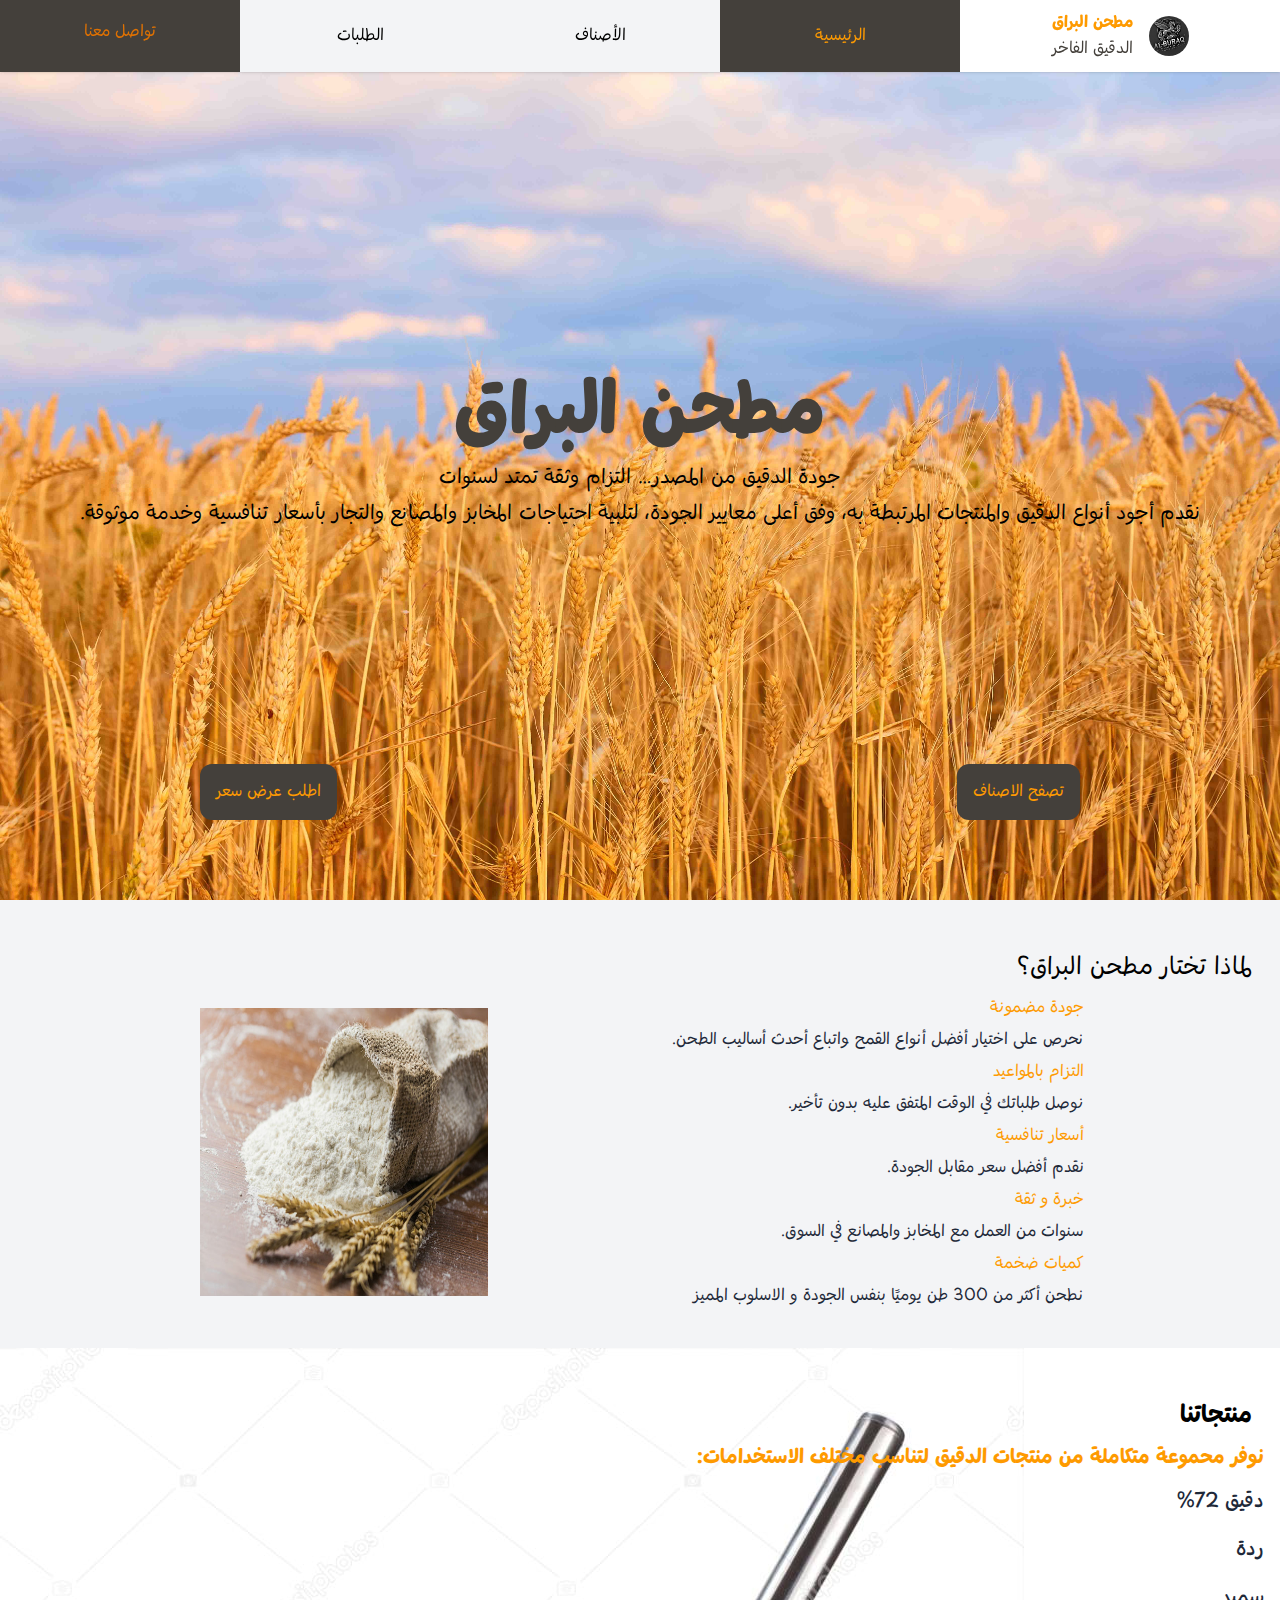
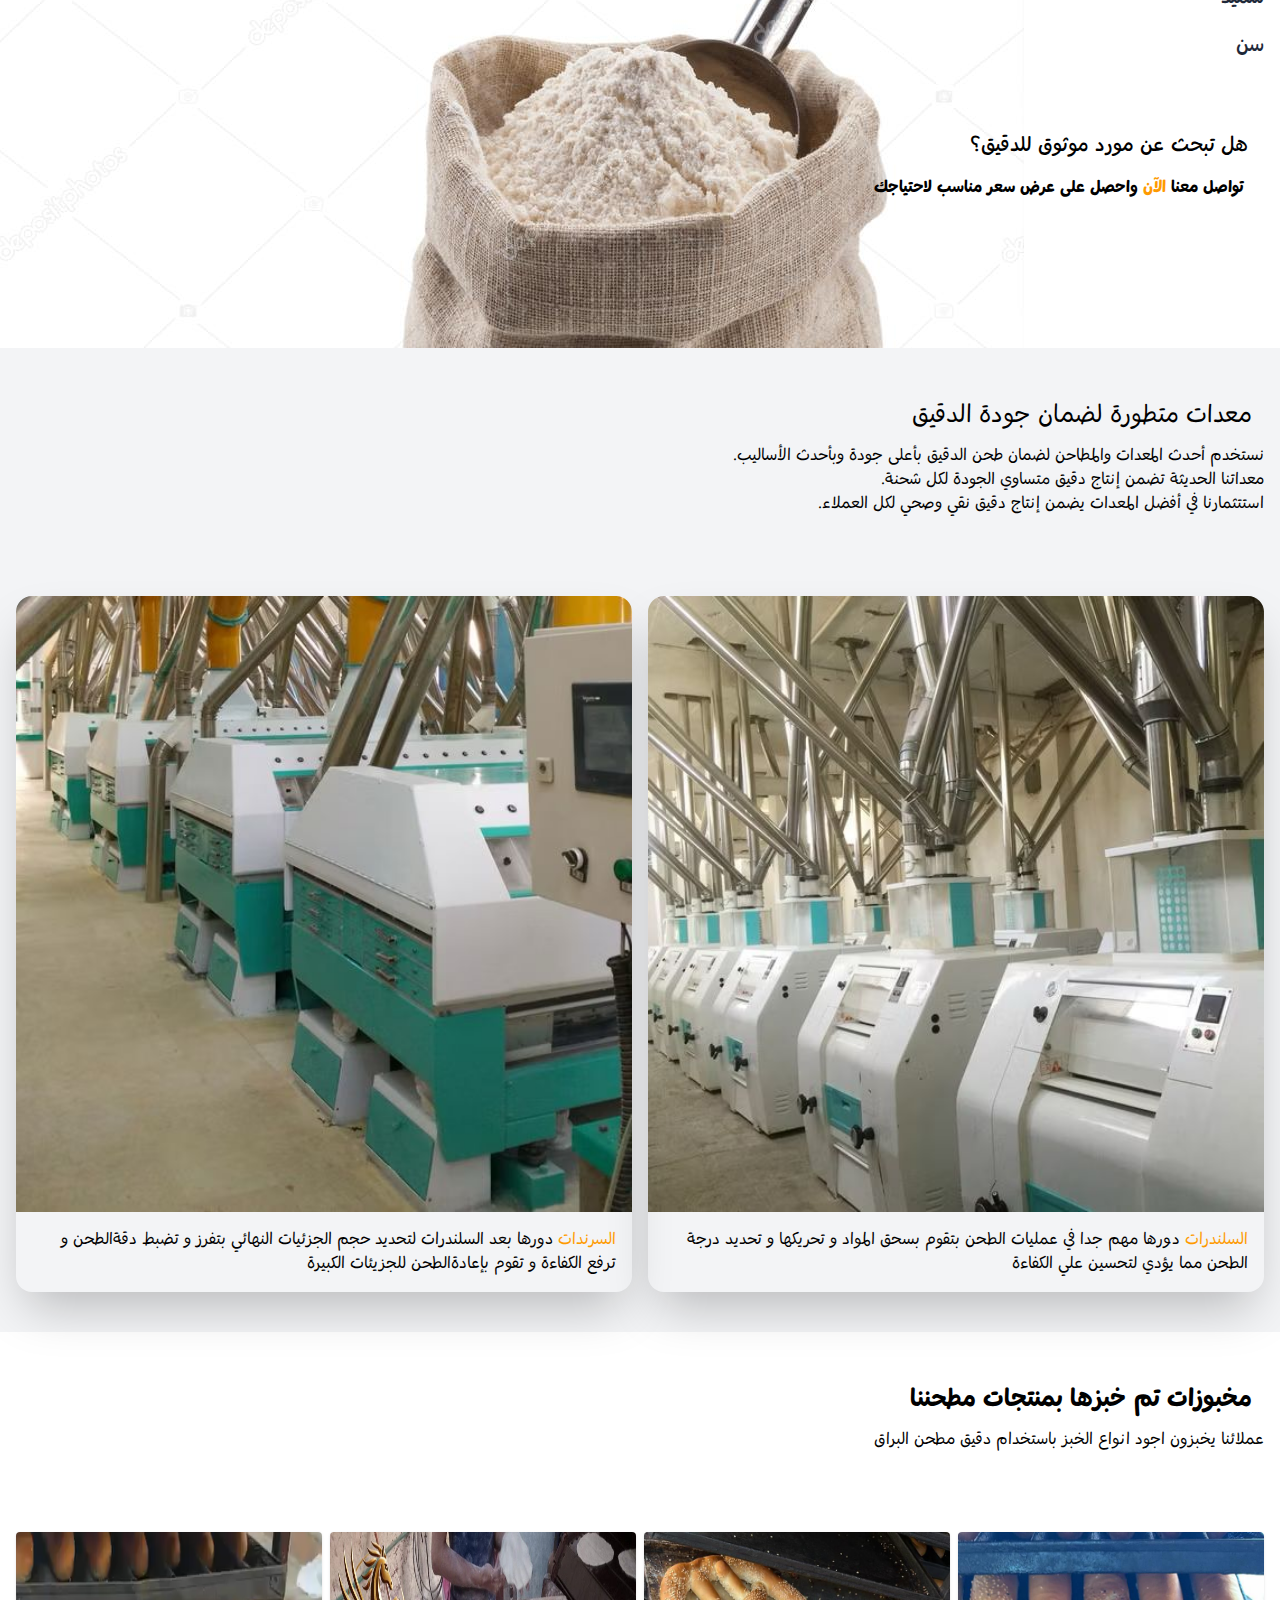
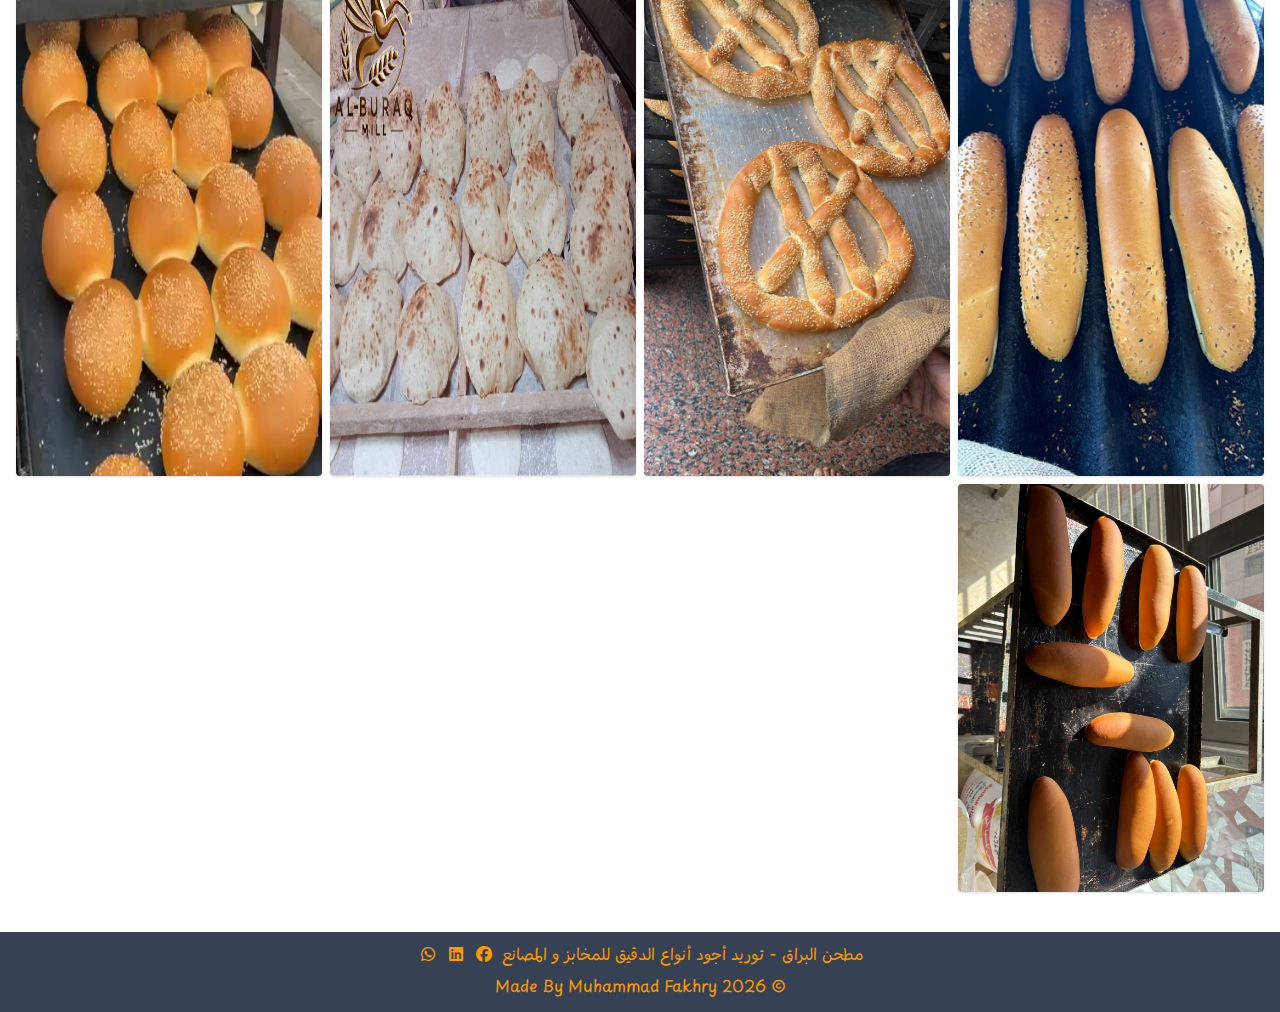
<file: index.html>
<!DOCTYPE html>
<html lang="ar" dir="rtl" class="scroll-smooth">
  <head>
    <meta charset="UTF-8" />
    <meta name="viewport" content="width=device-width, initial-scale=1.0" />
    <link rel="stylesheet" href="css/all.min.css" />
    <link rel="stylesheet" href="css/output.css" />
    <title>مطحن البراق</title>
    <link rel="icon" href="imgs/logo-icon.png" />
    <link rel="preconnect" href="https://fonts.googleapis.com" />
    <link rel="preconnect" href="https://fonts.gstatic.com" crossorigin />
    <link
      href="https://fonts.googleapis.com/css2?family=Playpen+Sans+Arabic:wght@100..800&family=Work+Sans:ital,wght@0,100..900;1,100..900&display=swap"
      rel="stylesheet"
    />
  </head>
  <body>
    <!-- start header  -->
    <header
      class="bg-white shadow h-18 z-50 py-4 flex justify-between items-center fixed top-0 left-0 w-full md:justify-start"
    >
      <div class="w-7 group relative md:flex-3/4 md:order-2">
        <div id="menuBtn" class="cursor-pointer md:hidden">
          <i class="fa-solid fa-bars fa-xl"></i>
        </div>
        <ul
          id="menu"
          class="hidden z-50 flex-col justify-evenly fixed w-40 h-60 top-18 right-1 shadow md:shadow-none md:flex md:static md:flex-row md:h-18 md:justify-evenly md:w-full"
        >
          <li
            class="border-b md:border-none h-full flex justify-center items-center md:w-full"
          >
            <a class="active menu-item" href="index.html">الرئيسية</a>
          </li>
          <li
            class="border-b md:border-none flex justify-center items-center h-full md:w-full menu-item-hov"
          >
            <a class="menu-item hover:md:-translate-y-1" href="products.html"
              >الأصناف</a
            >
          </li>
          <li
            class="border-b md:border-none flex justify-center items-center h-full md:w-full menu-item-hov"
          >
            <a class="menu-item hover:md:-translate-y-1" href="inquiry.html"
              >الطلبات</a
            >
          </li>
          <li
            class="flex justify-center items-center h-full md:w-full menu-item-hov"
          >
            <a class="menu-item hover:md:-translate-y-1" href="contact-us.html"
              >تواصل معنا</a
            >
          </li>
        </ul>
      </div>
      <div class="flex-1/4 mx-auto md:m-0">
        <a class="block w-36 mx-auto" href="index.html">
          <div class="flex justify-center items-center gap-4">
            <div class="size-10 rounded-full overflow-hidden">
              <img
                class="w-full h-full"
                src="imgs/logo.jpg"
                alt="لوجو المطحن"
              />
            </div>
            <div class="flex flex-col gap-0.5">
              <h3 class="text-amber-500 font-bold">مطحن البراق</h3>
              <p class="text-stone-700">الدقيق الفاخر</p>
            </div>
          </div>
        </a>
      </div>
    </header>
    <!-- end header  -->
    <main>
      <!-- main page header    -->
      <div
        class="relative bg-cover w-full h-screen"
        style="background-image: url(imgs/wheat.jpg)"
      >
        <section
          class="absolute bottom-1/2 right-1/2 translate-1/2 z-10 w-full p-2 text-center"
        >
          <h1
            class="p-2.5 text-stone-700 text-3xl font-extrabold md:text-5xl lg:text-7xl"
          >
            مطحن البراق
          </h1>
          <p class="p-1 text-xl">
            جودة الدقيق من المصدر… التزام وثقة تمتد لسنوات
          </p>
          <p class="p-1 text-xl">
            نقدم أجود أنواع الدقيق والمنتجات المرتبطة به، وفق أعلى معايير
            الجودة، لتلبية احتياجات المخابز والمصانع والتجار بأسعار تنافسية
            وخدمة موثوقة.
          </p>
        </section>

        <a
          class="absolute bottom-20 right-10 md:right-50 md:bottom:50 md:p-4 p-2 text-amber-500 bg-stone-700 rounded-xl hover:bg-amber-500 hover:text-stone-700 transition"
          href="products.html"
          >تصفح الاصناف</a
        >

        <a
          class="absolute bottom-20 left-10 md:left-50 md:bottom:50 md:p-4 p-2 text-amber-500 bg-stone-700 rounded-xl hover:bg-amber-500 hover:text-stone-700 transition"
          href="inquiry.html"
          >اطلب عرض سعر</a
        >
      </div>
      <!-- end page header -->
      <!-- why us  -->
      <section class="bg-gray-100 pt-10 pb-10">
        <div class="container">
          <h2 class="text-2xl p-3">لماذا تختار مطحن البراق؟</h2>
          <div class="flex justify-evenly items-center">
            <ul class="flex flex-col gap-2 text-gray-800">
              <li class="text-amber-500">جودة مضمونة</li>
              <span
                >نحرص على اختيار أفضل أنواع القمح واتباع أحدث أساليب
                الطحن.</span
              >
              <li class="text-amber-500">التزام بالمواعيد</li>
              <span>نوصل طلباتك في الوقت المتفق عليه بدون تأخير.</span>
              <li class="text-amber-500">أسعار تنافسية</li>
              <span>نقدم أفضل سعر مقابل الجودة.</span>
              <li class="text-amber-500">خبرة و ثقة</li>
              <span>سنوات من العمل مع المخابز والمصانع في السوق.</span>
              <li class="text-amber-500">كميات ضخمة</li>
              <span
                >نطحن أكثر من 300 طن يوميًا بنفس الجودة و الاسلوب المميز</span
              >
            </ul>
            <img
              class="m-1 size-72 max-md:hidden"
              src="imgs/All-about-grain-flours-resized.jpg"
              alt=""
            />
          </div>
        </div>
      </section>
      <!-- end why us  -->

      <!-- start preif products  -->
      <section
        class="bg-fit bg-no-repeat h-(--my-h) pt-10 pb-10"
        style="
          background-image: url(imgs/depositphotos_81017188-stock-photo-flour-in-a-bag-and.jpg);
        "
      >
        <div class="container">
          <h2 class="text-2xl p-3 font-bold">منتجاتنا</h2>
          <p class="text-amber-500 text-xl font-bold">
            نوفر محموعة متكاملة من منتجات الدقيق لتناسب مختلف الاستخدامات:
          </p>
          <ul
            class="text-xl text-gray-800 font-medium py-4 flex flex-col justify-between gap-5"
          >
            <li>دقيق 72%</li>
            <li>ردة</li>
            <li>سميد</li>
            <li>سن</li>
          </ul>
          <p class="mt-10 p-4 text-xl font-medium">
            هل تبحث عن مورد موثوق للدقيق؟
          </p>
          <a class="font-bold pt-4 pr-5" href="contact-us.html"
            >تواصل معنا <span class="text-amber-500">الآن</span> واحصل على عرض
            سعر مناسب لاحتياجك</a
          >
        </div>
      </section>
      <!-- end preif product  -->
      <!-- some of equipment  -->
      <section class="bg-gray-100 pt-10 pb-10">
        <div class="container">
          <h2 class="text-2xl p-3">معدات متطورة لضمان جودة الدقيق</h2>
          <p>
            نستخدم أحدث المعدات والمطاحن لضمان طحن الدقيق بأعلى جودة وبأحدث
            الأساليب.
          </p>
          <p>معداتنا الحديثة تضمن إنتاج دقيق متساوي الجودة لكل شحنة.</p>
          <p>
            استتثمارنا في أفضل المعدات يضمن إنتاج دقيق نقي وصحي لكل العملاء.
          </p>
          <div
            class="pt-20 grid gap-4 grid-cols-1 sm:grid-cols-[repeat(2,minmax(320px,1fr))] justify-center items-center"
          >
            <div class="w-fit rounded-2xl overflow-hidden shadow-2xl">
              <div class="w-full">
                <img
                  class="w-full h-full"
                  src="imgs/milling3.jpeg"
                  alt="milling machine"
                />
              </div>
              <p class="p-4">
                <span class="text-amber-500">السلندرات</span> دورها مهم جدا في
                عمليات الطحن بتقوم بسحق المواد و تحريكها و تحديد درجة الطحن مما
                يؤدي لتحسين علي الكفاءة
              </p>
            </div>
            <div class="w-fit rounded-2xl overflow-hidden shadow-2xl">
              <div class="w-full">
                <img
                  class="w-full h-full"
                  src="imgs/srndat.jpeg"
                  alt="milling machine"
                />
              </div>
              <p class="p-4">
                <span class="text-amber-500">السرندات</span> دورها بعد السلندرات
                لتحديد حجم الجزئيات النهائي بتفرز و تضبط دقةالطحن و ترفع الكفاءة
                و تقوم بإعادةالطحن للجزيئات الكبيرة
              </p>
            </div>
          </div>
        </div>
      </section>
      <!-- end some of equipment  -->
      <!-- bread of our client  -->
      <section class="bg-fit bg-no-repeat pt-10 pb-10 bg-white">
        <div class="container">
          <h2 class="text-2xl p-3 font-bold">
            مخبوزات تم خبزها بمنتجات مطحننا
          </h2>
          <p>عملائنا يخبزون اجود انواع الخبز باستخدام دقيق مطحن البراق</p>
          <div
            class="pt-20 grid gap-2 grid-cols-1 sm:grid-cols-[repeat(auto-fill,minmax(250px,1fr))]"
          >
            <div
              class="w-full overflow-hidden rounded shadow animate-pulse transition hover:animate-none md:hover:scale-110"
            >
              <img class="w-full h-full" src="imgs/samples.jpeg" alt="" />
              <div class="w-full"></div>
            </div>
            <div
              class="w-full overflow-hidden rounded shadow animate-pulse transition hover:animate-none md:hover:scale-110"
            >
              <img class="w-full h-full" src="imgs/samples2.jpeg" alt="" />
            </div>
            <div
              class="w-full overflow-hidden rounded shadow animate-pulse transition hover:animate-none md:hover:scale-110"
            >
              <img class="w-full h-full" src="imgs/breadsample.jpeg" alt="" />
            </div>
            <div
              class="w-full overflow-hidden rounded shadow animate-pulse transition hover:animate-none md:hover:scale-110"
            >
              <img class="w-full h-full" src="imgs/cezarbread.png" alt="" />
            </div>
            <div
              class="w-full overflow-hidden rounded shadow animate-pulse transition hover:animate-none md:hover:scale-110"
            >
              <img class="w-full h-full" src="imgs/finobread.jpeg" alt="" />
            </div>
          </div>
        </div>
      </section>
      <!-- end of bread  -->
    </main>
    <!-- stat footer  -->
    <footer
      class="bg-gray-700 flex flex-col justify-center md:items-center gap-2 h-20 relative bottom-0 right-0 w-full"
    >
      <div class="flex flex-row-reverse items-center gap-x-2 text-amber-500">
        <ul class="flex flex-1/5 gap-2">
          <li class="animate-pulse">
            <a
              class="w-full h-full"
              href="https://www.facebook.com/p/%D9%85%D8%B7%D8%AD%D9%86-%D8%A7%D9%84%D8%A8%D8%B1%D8%A7%D9%82-100092138415311/?locale=ar_AR"
              target="_blank"
              ><i
                class="fa-brands fa-facebook w-full transition hover:text-white"
              ></i
            ></a>
          </li>
          <li class="animate-pulse">
            <a href="https://www.linkedin.com/company/alburaq/" target="_blank"
              ><i class="fa-brands fa-linkedin hover:text-white transition"></i
            ></a>
          </li>
          <li class="animate-pulse">
            <a
              href="https://wa.me/201033091778?text=السلام%20عليكم%20مطلوب%20استفسار%20عن%20المنتجات
"
              target="_blank"
              ><i class="fa-brands fa-whatsapp transition hover:text-white"></i
            ></a>
          </li>
        </ul>
        <p class="flex-4/5 md:text-nowrap">
          مطحن البراق - توريد أجود أنواع الدقيق للمخابز و المصانع
        </p>
      </div>
      <p class="text-center text-amber-500">
        &copy; 2026 Made By Muhammad Fakhry
      </p>
    </footer>
    <!-- end footer  -->
  </body>
  <script>
    // hamburger menu icon
    const btn = document.getElementById("menuBtn");
    const menu = document.getElementById("menu");

    btn.addEventListener("click", () => {
      menu.classList.toggle("hidden");
      menu.classList.toggle("flex");
    });
  </script>
</html>
</file>
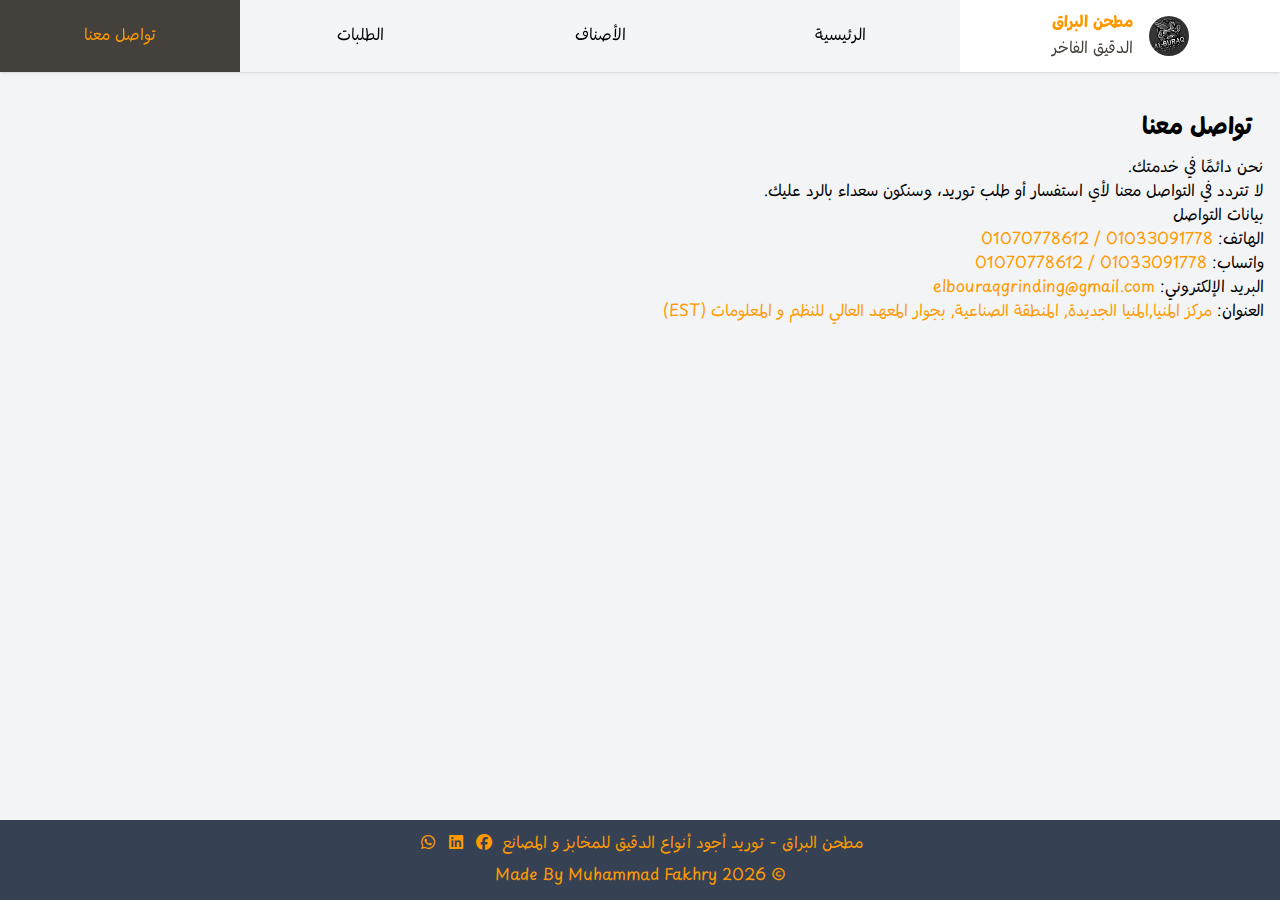
<file: contact-us.html>
<!DOCTYPE html>
<html lang="ar" dir="rtl" class="scroll-smooth">
  <head>
    <meta charset="UTF-8" />
    <meta name="viewport" content="width=device-width, initial-scale=1.0" />
    <link rel="stylesheet" href="css/all.min.css" />
    <link rel="stylesheet" href="css/output.css" />
    <title>التواصل</title>
    <link rel="icon" href="imgs/logo-icon.png" />
    <link rel="preconnect" href="https://fonts.googleapis.com" />
    <link rel="preconnect" href="https://fonts.gstatic.com" crossorigin />
    <link
      href="https://fonts.googleapis.com/css2?family=Playpen+Sans+Arabic:wght@100..800&family=Work+Sans:ital,wght@0,100..900;1,100..900&display=swap"
      rel="stylesheet"
    />
  </head>
  <body class="bg-gray-100">
    <!-- start header  -->
    <header
      class="bg-white shadow h-18 z-50 py-4 flex justify-between items-center fixed top-0 left-0 w-full md:justify-start"
    >
      <div class="w-7 group relative md:flex-3/4 md:order-2">
        <div id="menuBtn" class="md:hidden test">
          <i class="fa-solid fa-bars fa-xl"></i>
        </div>
        <ul
          id="menu"
          class="hidden flex-col justify-evenly fixed w-40 h-60 top-18 right-1 shadow md:shadow-none md:flex md:static md:flex-row md:h-18 md:justify-evenly md:w-full"
        >
          <li
            class="border-b md:border-none h-full flex justify-center items-center md:w-full menu-item-hov"
          >
            <a class="menu-item hover:md:-translate-y-1" href="index.html"
              >الرئيسية</a
            >
          </li>
          <li
            class="border-b md:border-none flex justify-center items-center h-full md:w-full menu-item-hov"
          >
            <a class="menu-item hover:md:-translate-y-1" href="products.html"
              >الأصناف</a
            >
          </li>
          <li
            class="border-b md:border-none flex justify-center items-center h-full md:w-full menu-item-hov"
          >
            <a class="menu-item hover:md:-translate-y-1" href="inquiry.html"
              >الطلبات</a
            >
          </li>
          <li class="flex justify-center items-center h-full md:w-full">
            <a class="active menu-item" href="contact-us.html">تواصل معنا</a>
          </li>
        </ul>
      </div>
      <div class="flex-1/4 mx-auto md:m-0">
        <a class="block w-36 mx-auto" href="index.html">
          <div class="flex justify-center items-center gap-4">
            <div class="size-10 rounded-full overflow-hidden">
              <img
                class="w-full h-full"
                src="imgs/logo.jpg"
                alt="لوجو المطحن"
              />
            </div>
            <div class="flex flex-col gap-0.5">
              <h3 class="text-amber-500 font-bold">مطحن البراق</h3>
              <p class="text-stone-700">الدقيق الفاخر</p>
            </div>
          </div>
        </a>
      </div>
    </header>
    <!-- end header  -->
    <main class="bg-gray-100 h-(--my-h)">
      <div class="mt-18 container">
        <h2 class="text-2xl p-3 pt-10 font-bold">تواصل معنا</h2>
        <p>نحن دائمًا في خدمتك.</p>
        <p>
          لا تتردد في التواصل معنا لأي استفسار أو طلب توريد، وسنكون سعداء بالرد
          عليك.
        </p>
        <p>بيانات التواصل</p>
        <ul>
          <li>
            الهاتف:
            <span class="text-amber-500">01033091778 / 01070778612</span>
          </li>
          <li>
            واتساب:
            <span class="text-amber-500">01033091778 / 01070778612</span>
          </li>
          <li>
            البريد الإلكتروني:
            <span class="text-amber-500">elbouraqgrinding@gmail.com</span>
          </li>
          <li>
            العنوان:
            <span class="text-amber-500"
              >مركز المنيا,المنيا الجديدة, المنطقة الصناعية, بجوار المعهد العالي
              للنظم و المعلومات (EST)</span
            >
          </li>
        </ul>
      </div>
    </main>
    <footer
      class="bg-gray-700 flex flex-col justify-center md:items-center gap-2 h-20 fixed bottom-0 right-0 w-full"
    >
      <div class="flex flex-row-reverse items-center gap-x-2 text-amber-500">
        <ul class="flex flex-1/5 gap-2">
          <li class="animate-pulse">
            <a
              class="w-full h-full"
              href="https://www.facebook.com/p/%D9%85%D8%B7%D8%AD%D9%86-%D8%A7%D9%84%D8%A8%D8%B1%D8%A7%D9%82-100092138415311/?locale=ar_AR"
              target="_blank"
              ><i
                class="fa-brands fa-facebook w-full transition hover:text-white"
              ></i
            ></a>
          </li>
          <li class="animate-pulse">
            <a href="https://www.linkedin.com/company/alburaq/" target="_blank"
              ><i class="fa-brands fa-linkedin hover:text-white transition"></i
            ></a>
          </li>
          <li class="animate-pulse">
            <a
              href="https://wa.me/201033091778?text=السلام%20عليكم%20مطلوب%20استفسار%20عن%20المنتجات
"
              target="_blank"
              ><i class="fa-brands fa-whatsapp transition hover:text-white"></i
            ></a>
          </li>
        </ul>
        <p class="flex-4/5 md:text-nowrap">
          مطحن البراق - توريد أجود أنواع الدقيق للمخابز و المصانع
        </p>
      </div>
      <p class="text-center text-amber-500">
        &copy; 2026 Made By Muhammad Fakhry
      </p>
    </footer>
  </body>
  <script>
    const btn = document.getElementById("menuBtn");
    const menu = document.getElementById("menu");

    btn.addEventListener("click", () => {
      menu.classList.toggle("hidden");
      menu.classList.toggle("flex");
    });
  </script>
</html>
</file>
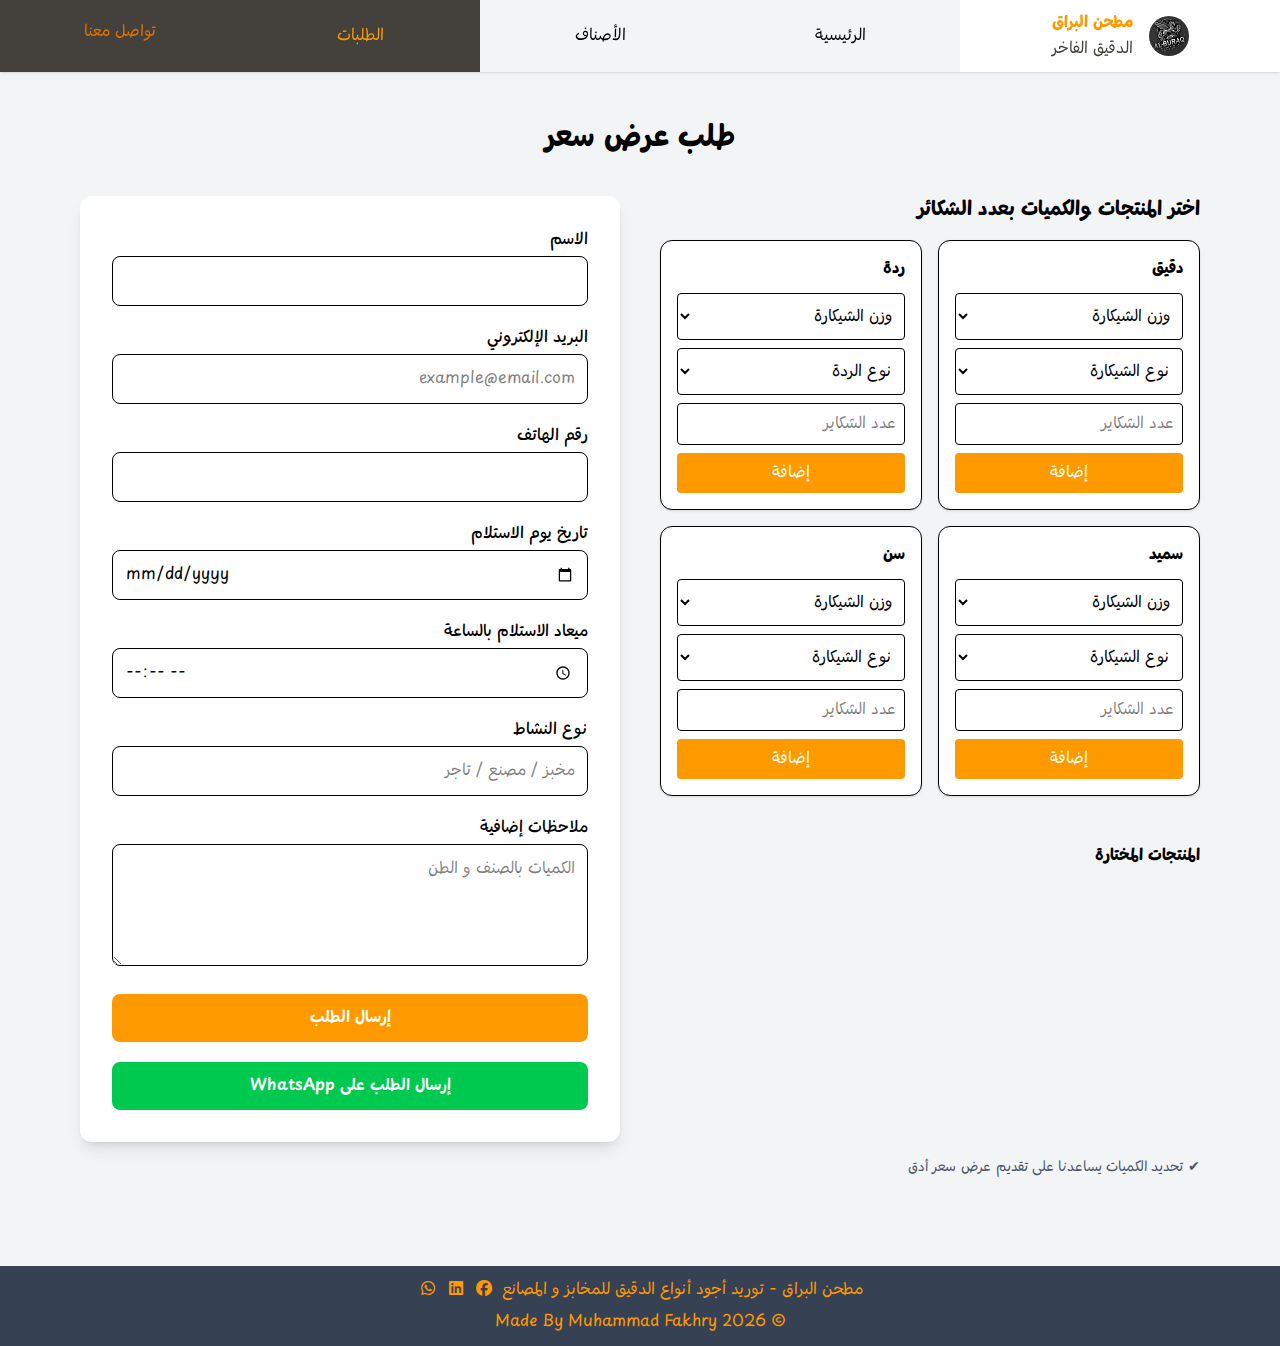
<file: inquiry.html>
<!DOCTYPE html>
<html lang="ar" dir="rtl" class="scroll-smooth">
  <head>
    <meta charset="UTF-8" />
    <meta name="viewport" content="width=device-width, initial-scale=1.0" />
    <link rel="stylesheet" href="css/all.min.css" />
    <link rel="stylesheet" href="css/output.css" />
    <title>الطلبات</title>
    <link rel="icon" href="imgs/logo-icon.png" />
    <link rel="preconnect" href="https://fonts.googleapis.com" />
    <link rel="preconnect" href="https://fonts.gstatic.com" crossorigin />
    <link
      href="https://fonts.googleapis.com/css2?family=Playpen+Sans+Arabic:wght@100..800&family=Work+Sans:ital,wght@0,100..900;1,100..900&display=swap"
      rel="stylesheet"
    />
  </head>
  <body class="bg-gray-100">
    <!-- start header  -->
    <header
      class="bg-white shadow h-18 z-50 py-4 flex justify-between items-center fixed top-0 left-0 w-full md:justify-start"
    >
      <div class="w-7 group relative md:flex-3/4 md:order-2">
        <div id="menuBtn" class="md:hidden test">
          <i class="fa-solid fa-bars fa-xl"></i>
        </div>
        <ul
          id="menu"
          class="hidden flex-col justify-evenly fixed w-40 h-60 top-18 right-1 shadow md:shadow-none md:flex md:static md:flex-row md:h-18 md:justify-evenly md:w-full"
        >
          <li
            class="border-b md:border-none h-full flex justify-center items-center md:w-full menu-item-hov"
          >
            <a class="menu-item hover:md:-translate-y-1" href="index.html"
              >الرئيسية</a
            >
          </li>
          <li
            class="border-b md:border-none flex justify-center items-center h-full md:w-full menu-item-hov"
          >
            <a class="menu-item hover:md:-translate-y-1" href="products.html"
              >الأصناف</a
            >
          </li>
          <li
            class="border-b md:border-none flex justify-center items-center h-full md:w-full"
          >
            <a class="active menu-item" href="inquiry.html">الطلبات</a>
          </li>
          <li
            class="flex justify-center items-center h-full md:w-full menu-item-hov"
          >
            <a class="menu-item hover:md:-translate-y-1" href="contact-us.html"
              >تواصل معنا</a
            >
          </li>
        </ul>
      </div>
      <div class="flex-1/4 mx-auto md:m-0">
        <a class="block w-36 mx-auto" href="index.html">
          <div class="flex justify-center items-center gap-4">
            <div class="size-10 rounded-full overflow-hidden">
              <img
                class="w-full h-full"
                src="imgs/logo.jpg"
                alt="لوجو المطحن"
              />
            </div>
            <div class="flex flex-col gap-0.5">
              <h3 class="text-amber-500 font-bold">مطحن البراق</h3>
              <p class="text-stone-700">الدقيق الفاخر</p>
            </div>
          </div>
        </a>
      </div>
    </header>
    <!-- end header   -->
    <main class="mt-18 bg-gray-100 pb-10">
      <div class="container">
        <section class="max-w-6xl mx-auto px-4 py-12">
          <h2 class="text-3xl font-bold text-center mb-10">طلب عرض سعر</h2>

          <div class="grid grid-cols-1 md:grid-cols-2 gap-10">
            <!-- المنتجات -->
            <div class="space-y-4">
              <h3 class="text-xl font-bold mb-4">
                اختر المنتجات والكميات بعدد الشكائر
              </h3>
              <div class="grid grid-cols-1 gap-4 md:grid-cols-2">
                <!-- كروت المنتجات -->
                <!-- PRODUCT CARD -->
                <div class="product-card" data-product="دقيق">
                  <h4 class="font-bold mb-3">دقيق</h4>
                  <div class="space-y-2">
                    <select class="bag-weight w-full border p-2 rounded">
                      <option value="">وزن الشيكارة</option>
                      <option value="10 كيلو">10 كيلو</option>
                      <option value="25 كيلو">25 كيلو</option>
                      <option value="50 كيلو">50 كيلو</option>
                    </select>
                    <select class="bag-type w-full border p-2 rounded">
                      <option value="">نوع الشيكارة</option>
                    </select>
                    <input
                      type="number"
                      min="1"
                      placeholder="عدد الشكاير"
                      class="bag-qty w-full border p-2 rounded"
                    />
                    <button
                      type="button"
                      class="add-product bg-amber-500 text-white w-full py-2 rounded"
                    >
                      إضافة
                    </button>
                  </div>
                </div>
                <!-- PRODUCT CARD -->
                <div class="product-card" data-product="ردة">
                  <h4 class="font-bold mb-3">ردة</h4>
                  <div class="space-y-2">
                    <select class="bag-weight w-full border p-2 rounded">
                      <option value="">وزن الشيكارة</option>
                      <option value="30 كيلو">30 كيلو</option>
                      <option value="35 كيلو">35 كيلو</option>
                      <option value="40 كيلو">40 كيلو</option>
                    </select>
                    <select class="bag-type w-full border p-2 rounded">
                      <option value="">نوع الردة</option>
                      <option value="خشنة">خشنة</option>
                      <option value="ناعمة">ناعمة</option>
                    </select>
                    <input
                      type="number"
                      min="1"
                      placeholder="عدد الشكاير"
                      class="bag-qty w-full border p-2 rounded"
                    />
                    <button
                      type="button"
                      class="add-product bg-amber-500 text-white w-full py-2 rounded"
                    >
                      إضافة
                    </button>
                  </div>
                </div>
                <!-- PRODUCT CARD -->
                <div class="product-card" data-product="سميد">
                  <h4 class="font-bold mb-3">سميد</h4>
                  <div class="space-y-2">
                    <select class="bag-weight w-full border p-2 rounded">
                      <option value="">وزن الشيكارة</option>
                      <option value="10 كيلو">10 كيلو</option>
                      <option value="50 كيلو">50 كيلو</option>
                    </select>
                    <select class="bag-type w-full border p-2 rounded">
                      <option value="">نوع الشيكارة</option>
                      <option value="البراق">البراق</option>
                    </select>
                    <input
                      type="number"
                      min="1"
                      placeholder="عدد الشكاير"
                      class="bag-qty w-full border p-2 rounded"
                    />
                    <button
                      type="button"
                      class="add-product bg-amber-500 text-white w-full py-2 rounded"
                    >
                      إضافة
                    </button>
                  </div>
                </div>
                <!-- PRODUCT CARD -->
                <div class="product-card" data-product="سن">
                  <h4 class="font-bold mb-3">سن</h4>
                  <div class="space-y-2">
                    <select class="bag-weight w-full border p-2 rounded">
                      <option value="">وزن الشيكارة</option>
                      <option value="40 كيلو">40 كيلو</option>
                      <option value="50 كيلو">50 كيلو</option>
                    </select>
                    <select class="bag-type w-full border p-2 rounded">
                      <option value="">نوع الشيكارة</option>
                      <option value="البراق">البراق</option>
                    </select>
                    <input
                      type="number"
                      min="1"
                      placeholder="عدد الشكاير"
                      class="bag-qty w-full border p-2 rounded"
                    />
                    <button
                      type="button"
                      class="add-product bg-amber-500 text-white w-full py-2 rounded"
                    >
                      إضافة
                    </button>
                  </div>
                </div>
                <!-- selected item box   -->
                <div class="mt-8">
                  <h3 class="font-bold mb-3">المنتجات المختارة</h3>
                  <div
                    id="selectedProducts"
                    class="grid grid-cols-1 gap-3 mt-4"
                  ></div>
                </div>
              </div>
            </div>

            <!-- الفورم -->
            <form
              action="https://formsubmit.co/alburaqmill1@gmail.com"
              method="POST"
              class="bg-white p-8 rounded-xl shadow-lg space-y-5"
            >
              <div>
                <label class="block mb-1 font-medium">الاسم</label>
                <input
                  type="text"
                  name="name"
                  required
                  class="w-full border rounded-lg p-3 focus:ring-2 focus:ring-amber-400 outline-none"
                />
              </div>
              <div>
                <label class="block mb-1 font-medium">البريد الإلكتروني</label>
                <input
                  type="email"
                  name="email"
                  required
                  placeholder="example@email.com"
                  class="w-full border rounded-lg p-3 focus:ring-2 focus:ring-amber-400 outline-none"
                />
              </div>

              <div>
                <label class="block mb-1 font-medium">رقم الهاتف</label>
                <input
                  type="tel"
                  name="phone"
                  required
                  class="w-full border rounded-lg p-3 focus:ring-2 focus:ring-amber-400 outline-none"
                />
              </div>
              <div>
                <label class="block mb-1 font-medium">تاريخ يوم الاستلام</label>
                <input
                  type="date"
                  name="date"
                  required
                  class="w-full border rounded-lg p-3 focus:ring-2 focus:ring-amber-400 outline-none"
                />
              </div>
              <div>
                <label class="block mb-1 font-medium"
                  >ميعاد الاستلام بالساعة</label
                >
                <input
                  type="time"
                  name="time"
                  class="w-full border rounded-lg p-3 focus:ring-2 focus:ring-amber-400 outline-none"
                />
              </div>

              <div>
                <label class="block mb-1 font-medium">نوع النشاط</label>
                <input
                  type="text"
                  name="business"
                  placeholder="مخبز / مصنع / تاجر"
                  class="w-full border rounded-lg p-3"
                />
              </div>

              <div>
                <label class="block mb-1 font-medium">ملاحظات إضافية</label>
                <textarea
                  name="notes"
                  rows="4"
                  class="w-full border rounded-lg p-3"
                  placeholder="الكميات بالصنف و الطن"
                ></textarea>
              </div>

              <!-- المنتجات المختارة -->
              <input type="hidden" name="products" id="productsData" />

              <button
                type="submit"
                class="w-full bg-amber-500 hover:bg-amber-600 text-white py-3 rounded-lg font-semibold transition"
              >
                إرسال الطلب
              </button>
              <button
                id="sendToWhatsApp"
                class="w-full bg-green-500 hover:bg-green-600 text-white py-3 rounded-lg font-semibold transition"
              >
                إرسال الطلب على WhatsApp
              </button>
            </form>
          </div>
          <p class="text-sm text-gray-600 mt-4">
            ✔ تحديد الكميات يساعدنا على تقديم عرض سعر أدق
          </p>
        </section>
      </div>
    </main>
    <footer
      class="bg-gray-700 flex flex-col justify-center md:items-center gap-2 h-20 relative bottom-0 right-0 w-full"
    >
      <div class="flex flex-row-reverse items-center gap-x-2 text-amber-500">
        <ul class="flex flex-1/5 gap-2">
          <li class="animate-pulse">
            <a
              class="w-full h-full"
              href="https://www.facebook.com/p/%D9%85%D8%B7%D8%AD%D9%86-%D8%A7%D9%84%D8%A8%D8%B1%D8%A7%D9%82-100092138415311/?locale=ar_AR"
              target="_blank"
              ><i
                class="fa-brands fa-facebook w-full transition hover:text-white"
              ></i
            ></a>
          </li>
          <li class="animate-pulse">
            <a href="https://www.linkedin.com/company/alburaq/" target="_blank"
              ><i class="fa-brands fa-linkedin hover:text-white transition"></i
            ></a>
          </li>
          <li class="animate-pulse">
            <a
              href="https://wa.me/201033091778?text=السلام%20عليكم%20مطلوب%20استفسار%20عن%20المنتجات
"
              target="_blank"
              ><i class="fa-brands fa-whatsapp transition hover:text-white"></i
            ></a>
          </li>
        </ul>
        <p class="flex-4/5 md:text-nowrap">
          مطحن البراق - توريد أجود أنواع الدقيق للمخابز و المصانع
        </p>
      </div>
      <p class="text-center text-amber-500">
        &copy; 2026 Made By Muhammad Fakhry
      </p>
    </footer>
    <script>
      // ===== قائمة الهامبورجر =====
      const btn = document.getElementById("menuBtn");
      const menu = document.getElementById("menu");
      btn.addEventListener("click", () => {
        menu.classList.toggle("hidden");
        menu.classList.toggle("flex");
      });

      // ===== فورم المنتجات =====
      const selectedBox = document.getElementById("selectedProducts");
      const hiddenInput = document.getElementById("productsData");
      let products = [];

      // أوزان الدقيق واسم الشيكارة
      const wheatOptions = {
        "10 كيلو": ["جعفر العمدة", "نيو السلام"],
        "25 كيلو": ["يوسف الازرق", "جعفر العمدة"],
        "50 كيلو": [
          "الفيل",
          "ملوك البراق",
          "جعفر العمدة",
          "الحلال",
          "يوسف الأحمر",
          "يوسف الأزرق",
          "البراق الذهبي",
          "الكبير",
          "مخبوزات البراق",
          "الجامبو",
          "علي أفندي",
        ],
      };
      const fixedNameOptions = ["البراق"]; // للسن والسميد

      // ربط كل كارد بالحدث
      document.querySelectorAll(".product-card").forEach((card) => {
        const weightSelect = card.querySelector(".bag-weight");
        const typeSelect = card.querySelector(".bag-type");
        const productName = card.dataset.product;

        // تغيير النوع بناءً على الوزن
        weightSelect.addEventListener("change", () => {
          typeSelect.innerHTML = "";

          if (productName === "دقيق") {
            const options = wheatOptions[weightSelect.value] || [];
            typeSelect.appendChild(new Option("اختر نوع الشيكارة", ""));
            options.forEach((opt) =>
              typeSelect.appendChild(new Option(opt, opt))
            );
          } else if (productName === "سن" || productName === "سميد") {
            typeSelect.appendChild(
              new Option(fixedNameOptions[0], fixedNameOptions[0])
            );
          } else if (productName === "ردة") {
            const opts = ["خشنة", "ناعمة"];
            typeSelect.appendChild(new Option("اختر نوع الردة", ""));
            opts.forEach((opt) => typeSelect.appendChild(new Option(opt, opt)));
          }
        });

        // إضافة المنتج
        card.querySelector(".add-product").addEventListener("click", () => {
          const weight = weightSelect.value;
          const type = typeSelect.value;
          const qty = card.querySelector(".bag-qty").value;

          if (!weight || !type || !qty) {
            alert("من فضلك اكمل كل الاختيارات");
            return;
          }

          const exists = products.find(
            (p) =>
              p.product === productName &&
              p.weight === weight &&
              p.type === type
          );
          if (exists) {
            alert("المنتج ده مضاف بنفس نوع ووزن الشيكارة");
            return;
          }

          products.push({
            id: Date.now(),
            product: productName,
            weight,
            type,
            qty,
          });
          sortProducts();
          renderProducts();
        });
      });

      function sortProducts() {
        products.sort((a, b) => a.product.localeCompare(b.product));
      }

      function renderProducts() {
        selectedBox.innerHTML = "";
        products.forEach((p) => {
          const div = document.createElement("div");
          div.className =
            "flex justify-between items-center bg-gray-100 p-3 rounded-lg text-sm transition-all duration-300 scale-95 opacity-0";
          div.innerHTML = `<span><strong>${p.product}</strong> – ${p.type} – ${p.weight} × ${p.qty} شيكارة</span>
      <button onclick="removeProduct(${p.id})" class="text-red-600 font-bold text-lg">✕</button>`;
          selectedBox.appendChild(div);
          setTimeout(() => {
            div.classList.remove("scale-95", "opacity-0");
            div.classList.add("scale-100", "opacity-100");
          }, 10);
        });
        hiddenInput.value = products
          .map(
            (p) => `${p.product} - ${p.type} - ${p.weight} × ${p.qty} شيكارة`
          )
          .join(" | ");
      }

      function removeProduct(id) {
        const el = [...selectedBox.children].find(
          (d) =>
            d.querySelector("button").getAttribute("onclick") ===
            `removeProduct(${id})`
        );
        if (el) {
          el.classList.add("scale-90", "opacity-0");
          setTimeout(() => {
            products = products.filter((p) => p.id !== id);
            renderProducts();
          }, 200);
        }
      }

      // ===== WhatsApp button =====
      const waBtn = document.getElementById("sendToWhatsApp");
      if (waBtn) {
        waBtn.addEventListener("click", (e) => {
          e.preventDefault();
          const name = document.querySelector('input[name="name"]').value;
          const email = document.querySelector('input[name="email"]').value;
          const phone = document.querySelector('input[name="phone"]').value;
          const date = document.querySelector('input[name="date"]').value;
          const time = document.querySelector('input[name="time"]').value;
          const business = document.querySelector(
            'input[name="business"]'
          ).value;
          const notes = document.querySelector('textarea[name="notes"]').value;
          const productsText = hiddenInput.value || "لم يتم اختيار منتجات";

          const message = `طلب جديد من مطحن البراق:
👤 الاسم: ${name}
📧 الايميل: ${email}
📞 الهاتف: ${phone}
📅 يوم الاستلام: ${date}
⏰ الساعة: ${time}
🏭 نوع النشاط: ${business}
🛒 المنتجات: ${productsText}
📝 ملاحظات: ${notes}`;

          const waNumber = "201092301504"; // رقم الواتساب
          const waLink = `https://wa.me/${waNumber}?text=${encodeURIComponent(
            message
          )}`;
          window.open(waLink, "_blank");
        });
      }
    </script>
  </body>
</html>
</file>
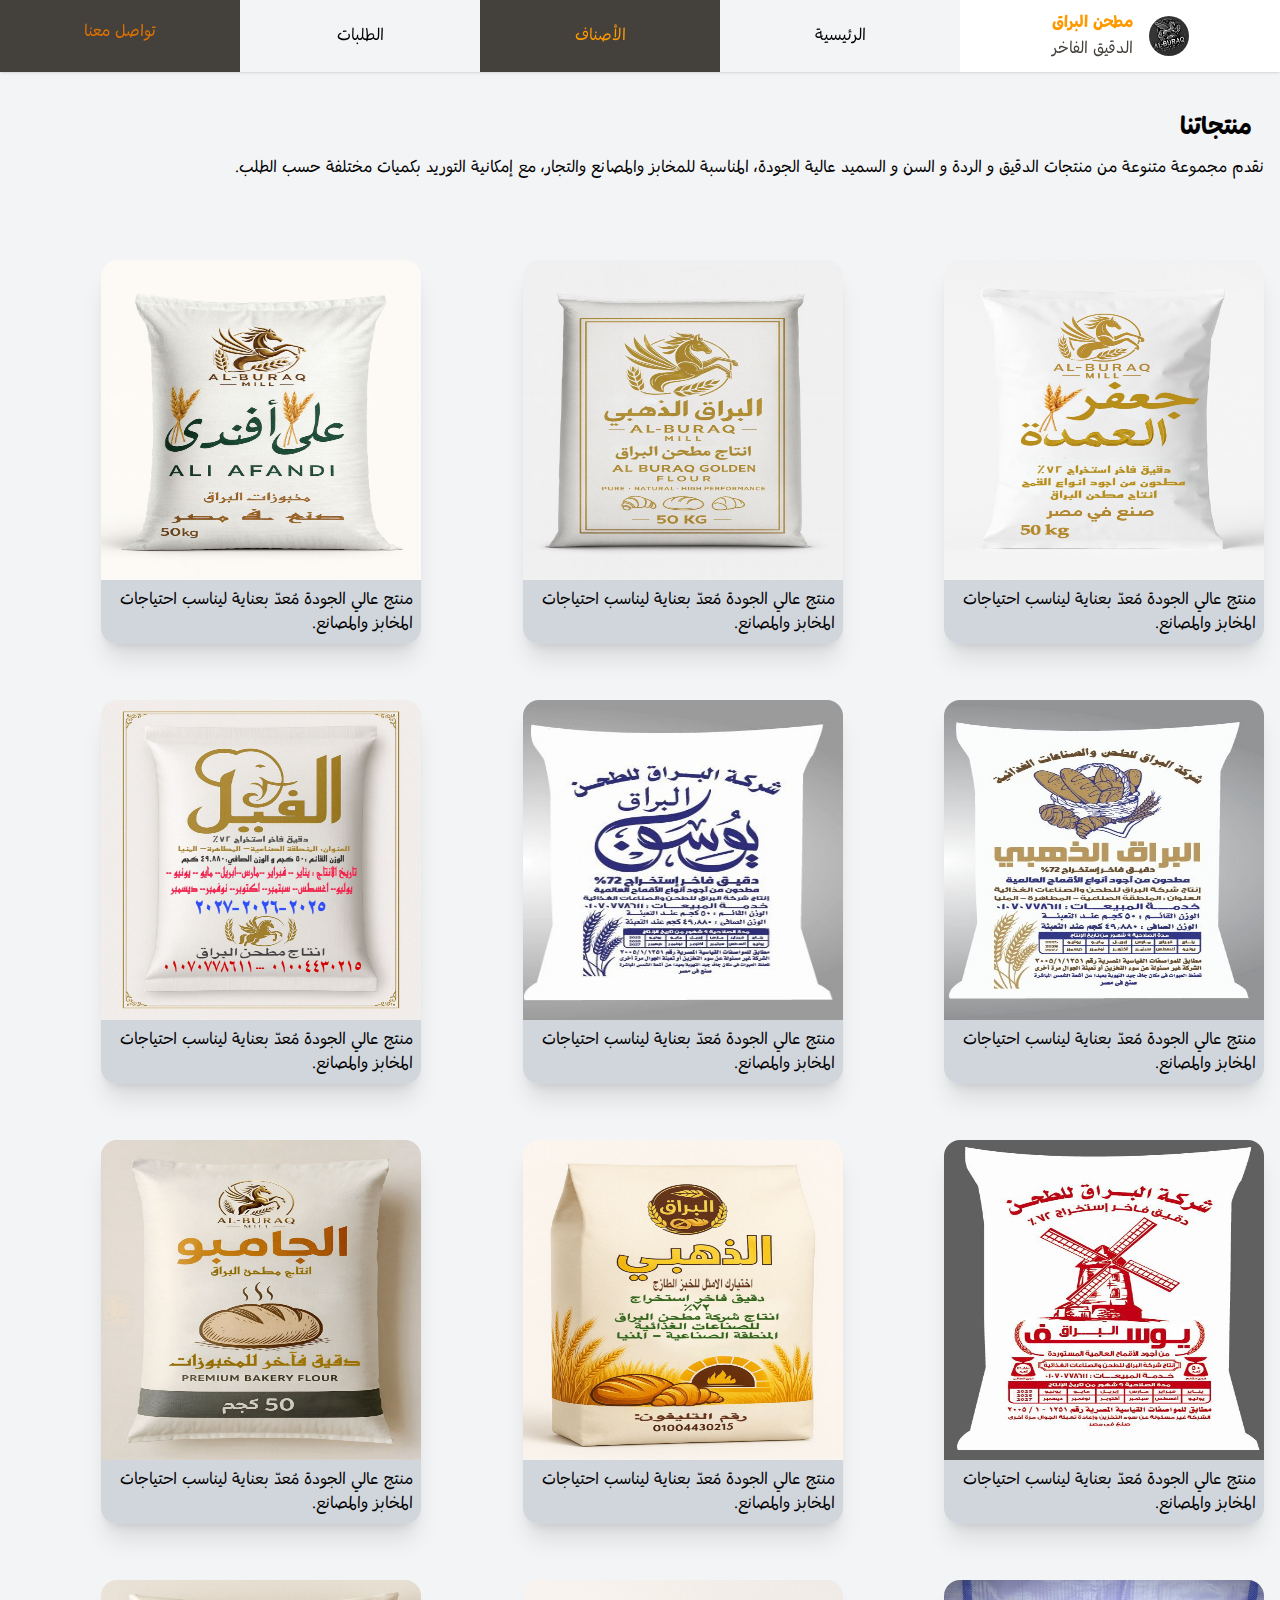
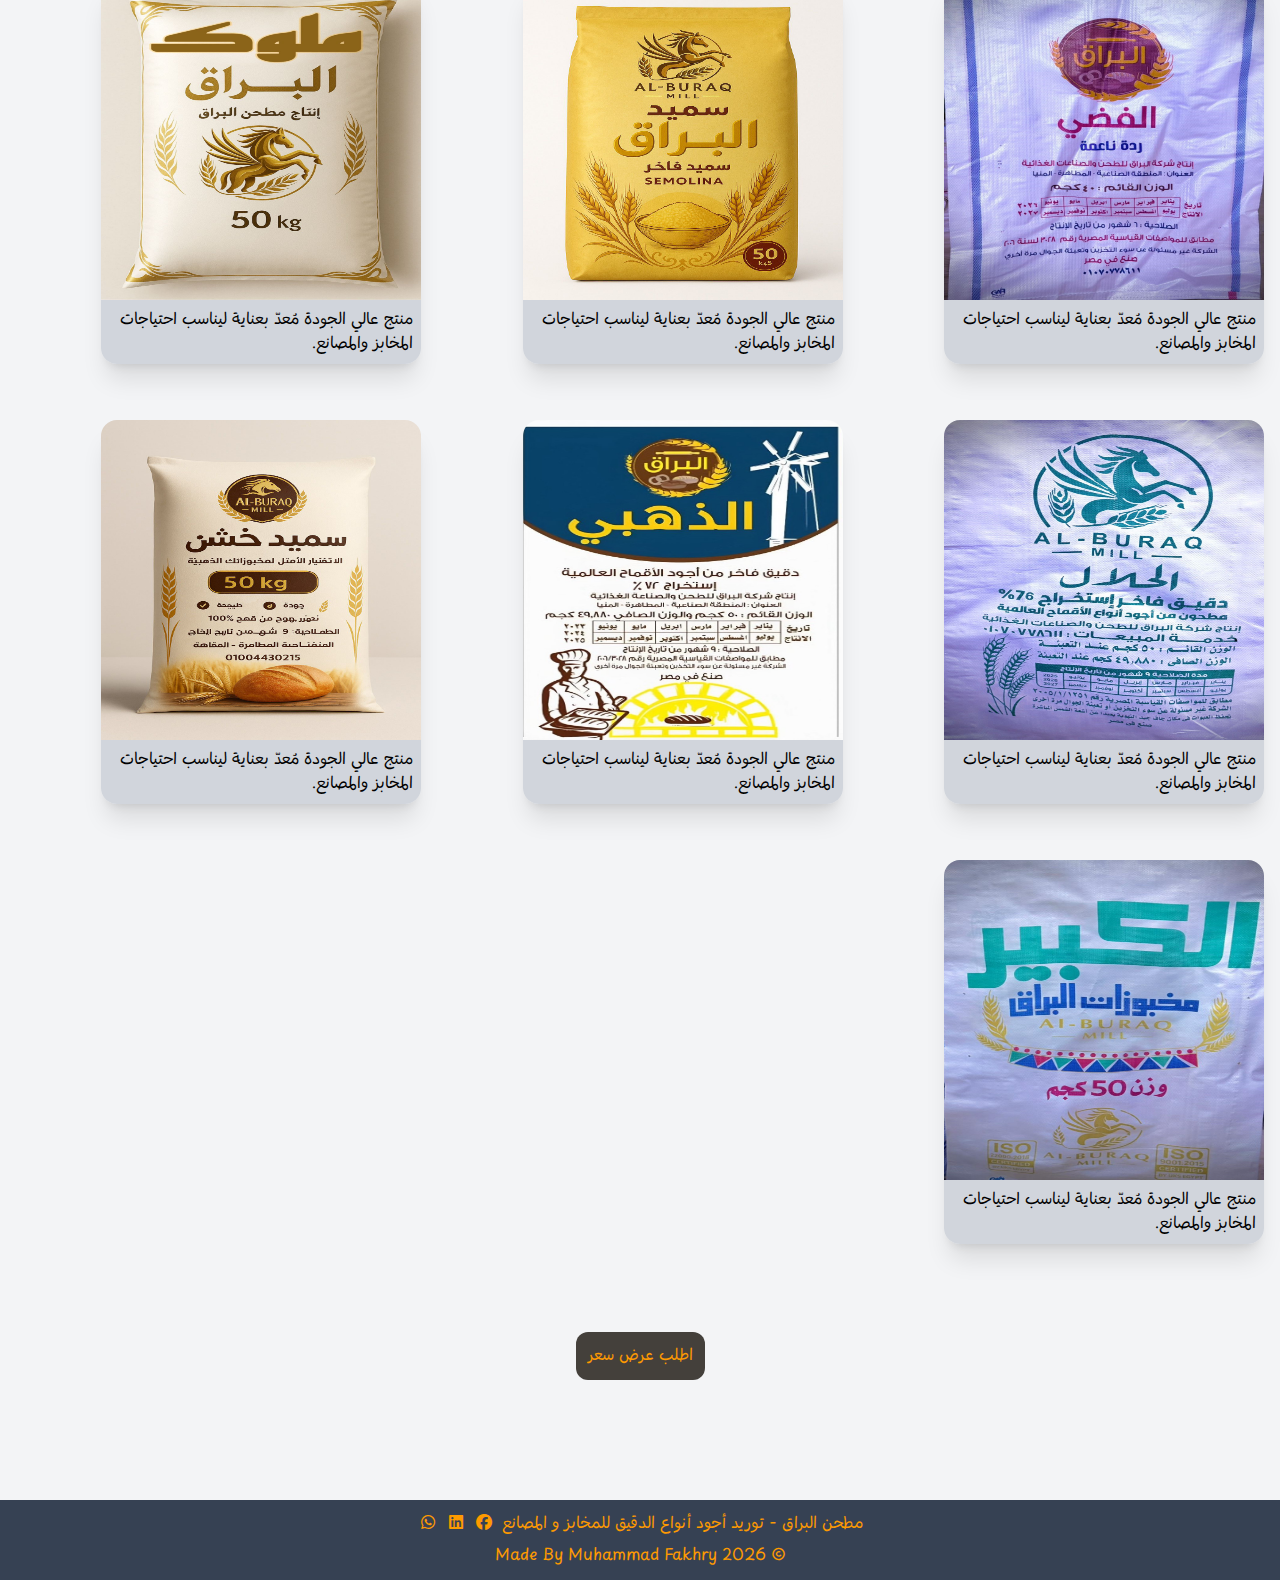
<file: products.html>
<!DOCTYPE html>
<html lang="ar" dir="rtl" class="scroll-smooth">
  <head>
    <meta charset="UTF-8" />
    <meta name="viewport" content="width=device-width, initial-scale=1.0" />
    <link rel="stylesheet" href="css/all.min.css" />
    <link rel="stylesheet" href="css/output.css" />
    <title>المنتجات</title>
    <link rel="icon" href="imgs/logo-icon.png" />
    <link rel="preconnect" href="https://fonts.googleapis.com" />
    <link rel="preconnect" href="https://fonts.gstatic.com" crossorigin />
    <link
      href="https://fonts.googleapis.com/css2?family=Playpen+Sans+Arabic:wght@100..800&family=Work+Sans:ital,wght@0,100..900;1,100..900&display=swap"
      rel="stylesheet"
    />
  </head>
  <body class="bg-gray-100">
    <!-- start header  -->
    <header
      class="bg-white shadow h-18 z-50 py-4 flex justify-between items-center fixed top-0 left-0 w-full md:justify-start"
    >
      <div class="w-7 group relative md:flex-3/4 md:order-2">
        <div id="menuBtn" class="md:hidden test">
          <i class="fa-solid fa-bars fa-xl"></i>
        </div>
        <ul
          id="menu"
          class="hidden flex-col justify-evenly fixed w-40 h-60 top-18 right-1 shadow md:shadow-none md:flex md:static md:flex-row md:h-18 md:justify-evenly md:w-full"
        >
          <li
            class="border-b md:border-none h-full flex justify-center items-center md:w-full menu-item-hov"
          >
            <a class="menu-item hover:md:-translate-y-1" href="index.html"
              >الرئيسية</a
            >
          </li>
          <li
            class="border-b md:border-none flex justify-center items-center h-full md:w-full"
          >
            <a class="active menu-item" href="products.html">الأصناف</a>
          </li>
          <li
            class="border-b md:border-none flex justify-center items-center h-full md:w-full menu-item-hov"
          >
            <a class="menu-item hover:md:-translate-y-1" href="inquiry.html"
              >الطلبات</a
            >
          </li>
          <li
            class="flex justify-center items-center h-full md:w-full menu-item-hov"
          >
            <a class="menu-item hover:md:-translate-y-1" href="contact-us.html"
              >تواصل معنا</a
            >
          </li>
        </ul>
      </div>
      <div class="flex-1/4 mx-auto md:m-0">
        <a class="block w-36 mx-auto" href="index.html">
          <div class="flex justify-center items-center gap-4">
            <div class="size-10 rounded-full overflow-hidden">
              <img
                class="w-full h-full"
                src="imgs/logo.jpg"
                alt="لوجو المطحن"
              />
            </div>
            <div class="flex flex-col gap-0.5">
              <h3 class="text-amber-500 font-bold">مطحن البراق</h3>
              <p class="text-stone-700">الدقيق الفاخر</p>
            </div>
          </div>
        </a>
      </div>
    </header>
    <!-- end header  -->
    <main class="mt-18 bg-gray-100 pb-10">
      <div class="container">
        <h2 class="text-2xl p-3 pt-10 font-bold">منتجاتنا</h2>
        <p>
          نقدم مجموعة متنوعة من منتجات الدقيق و الردة و السن و السميد عالية
          الجودة، المناسبة للمخابز والمصانع والتجار، مع إمكانية التوريد بكميات
          مختلفة حسب الطلب.
        </p>
        <article
          class="grid grid-cols-[repeat(auto-fill,minmax(320px,1fr))] py-20 gap-x-4 gap-y-12"
        >
          <!-- start product  -->
          <section
            class="mb-2 max-md:mx-auto shadow-xl w-fit rounded-2xl overflow-hidden group"
          >
            <div class="flex justify-center items-center w-fit overflow-hidden">
              <img
                class="size-80 group-hover:rotate-1 group-hover:scale-110 transition"
                src="imgs/ga3frel3omda50.jpeg"
                alt=""
              />
            </div>
            <div
              class="bg-gray-300 group-hover:bg-stone-700 group-hover:text-amber-500 p-2 w-80"
            >
              <p>
                منتج عالي الجودة مُعدّ بعناية ليناسب احتياجات المخابز والمصانع.
              </p>
            </div>
          </section>
          <section
            class="mb-2 max-md:mx-auto shadow-xl w-fit rounded-2xl overflow-hidden group"
          >
            <div class="flex justify-center items-center w-fit overflow-hidden">
              <img
                class="size-80 group-hover:rotate-1 group-hover:scale-110 transition"
                src="imgs/7.jpeg"
                alt=""
              />
            </div>
            <div
              class="bg-gray-300 group-hover:bg-stone-700 group-hover:text-amber-500 p-2 w-80"
            >
              <p>
                منتج عالي الجودة مُعدّ بعناية ليناسب احتياجات المخابز والمصانع.
              </p>
            </div>
          </section>
          <section
            class="mb-2 max-md:mx-auto shadow-xl w-fit rounded-2xl overflow-hidden group"
          >
            <div class="flex justify-center items-center w-fit overflow-hidden">
              <img
                class="size-80 group-hover:rotate-1 group-hover:scale-110 transition"
                src="imgs/ali.jpeg"
                alt=""
              />
            </div>
            <div
              class="bg-gray-300 group-hover:bg-stone-700 group-hover:text-amber-500 p-2 w-80"
            >
              <p>
                منتج عالي الجودة مُعدّ بعناية ليناسب احتياجات المخابز والمصانع.
              </p>
            </div>
          </section>
          <section
            class="mb-2 max-md:mx-auto shadow-xl w-fit rounded-2xl overflow-hidden group"
          >
            <div class="flex justify-center items-center w-fit overflow-hidden">
              <img
                class="size-80 group-hover:rotate-1 group-hover:scale-110 transition"
                src="imgs/elbouraqelzahby.jpeg"
                alt=""
              />
            </div>
            <div
              class="bg-gray-300 group-hover:bg-stone-700 group-hover:text-amber-500 p-2 w-80"
            >
              <p>
                منتج عالي الجودة مُعدّ بعناية ليناسب احتياجات المخابز والمصانع.
              </p>
            </div>
          </section>
          <section
            class="mb-2 max-md:mx-auto shadow-xl w-fit rounded-2xl overflow-hidden group"
          >
            <div class="flex justify-center items-center w-fit overflow-hidden">
              <img
                class="size-80 group-hover:rotate-1 group-hover:scale-110 transition"
                src="imgs/bluejoe.jpeg"
                alt=""
              />
            </div>
            <div
              class="bg-gray-300 group-hover:bg-stone-700 group-hover:text-amber-500 p-2 w-80"
            >
              <p>
                منتج عالي الجودة مُعدّ بعناية ليناسب احتياجات المخابز والمصانع.
              </p>
            </div>
          </section>
          <section
            class="mb-2 max-md:mx-auto shadow-xl w-fit rounded-2xl overflow-hidden group"
          >
            <div class="flex justify-center items-center w-fit overflow-hidden">
              <img
                class="size-80 group-hover:rotate-1 group-hover:scale-110 transition"
                src="imgs/fourth.jpeg"
                alt=""
              />
            </div>
            <div
              class="bg-gray-300 group-hover:bg-stone-700 group-hover:text-amber-500 p-2 w-80"
            >
              <p>
                منتج عالي الجودة مُعدّ بعناية ليناسب احتياجات المخابز والمصانع.
              </p>
            </div>
          </section>
          <section
            class="mb-2 max-md:mx-auto shadow-xl w-fit rounded-2xl overflow-hidden group"
          >
            <div class="flex justify-center items-center w-fit overflow-hidden">
              <img
                class="size-80 group-hover:rotate-1 group-hover:scale-110 transition"
                src="imgs/يوسف.jpeg"
                alt=""
              />
            </div>
            <div
              class="bg-gray-300 group-hover:bg-stone-700 group-hover:text-amber-500 p-2 w-80"
            >
              <p>
                منتج عالي الجودة مُعدّ بعناية ليناسب احتياجات المخابز والمصانع.
              </p>
            </div>
          </section>
          <section
            class="mb-2 max-md:mx-auto shadow-xl w-fit rounded-2xl overflow-hidden group"
          >
            <div class="flex justify-center items-center w-fit overflow-hidden">
              <img
                class="size-80 group-hover:rotate-1 group-hover:scale-110 transition"
                src="imgs/first.jpeg"
                alt=""
              />
            </div>
            <div
              class="bg-gray-300 group-hover:bg-stone-700 group-hover:text-amber-500 p-2 w-80"
            >
              <p>
                منتج عالي الجودة مُعدّ بعناية ليناسب احتياجات المخابز والمصانع.
              </p>
            </div>
          </section>
          <section
            class="mb-2 max-md:mx-auto shadow-xl w-fit rounded-2xl overflow-hidden group"
          >
            <div class="flex justify-center items-center w-fit overflow-hidden">
              <img
                class="size-80 group-hover:rotate-1 group-hover:scale-110 transition"
                src="imgs/fifth.jpeg"
                alt=""
              />
            </div>
            <div
              class="bg-gray-300 group-hover:bg-stone-700 group-hover:text-amber-500 p-2 w-80"
            >
              <p>
                منتج عالي الجودة مُعدّ بعناية ليناسب احتياجات المخابز والمصانع.
              </p>
            </div>
          </section>
          <section
            class="mb-2 max-md:mx-auto shadow-xl w-fit rounded-2xl overflow-hidden group"
          >
            <div class="flex justify-center items-center w-fit overflow-hidden">
              <img
                class="size-80 group-hover:rotate-1 group-hover:scale-110 transition"
                src="imgs/الفضي.jpeg"
                alt=""
              />
            </div>
            <div
              class="bg-gray-300 group-hover:bg-stone-700 group-hover:text-amber-500 p-2 w-80"
            >
              <p>
                منتج عالي الجودة مُعدّ بعناية ليناسب احتياجات المخابز والمصانع.
              </p>
            </div>
          </section>
          <section
            class="mb-2 max-md:mx-auto shadow-xl w-fit rounded-2xl overflow-hidden group"
          >
            <div class="flex justify-center items-center w-fit overflow-hidden">
              <img
                class="size-80 group-hover:rotate-1 group-hover:scale-110 transition"
                src="imgs/smed.jpeg"
                alt=""
              />
            </div>
            <div
              class="bg-gray-300 group-hover:bg-stone-700 group-hover:text-amber-500 p-2 w-80"
            >
              <p>
                منتج عالي الجودة مُعدّ بعناية ليناسب احتياجات المخابز والمصانع.
              </p>
            </div>
          </section>
          <section
            class="mb-2 max-md:mx-auto shadow-xl w-fit rounded-2xl overflow-hidden group"
          >
            <div class="flex justify-center items-center w-fit overflow-hidden">
              <img
                class="size-80 group-hover:rotate-1 group-hover:scale-110 transition"
                src="imgs/three.jpeg"
                alt=""
              />
            </div>
            <div
              class="bg-gray-300 group-hover:bg-stone-700 group-hover:text-amber-500 p-2 w-80"
            >
              <p>
                منتج عالي الجودة مُعدّ بعناية ليناسب احتياجات المخابز والمصانع.
              </p>
            </div>
          </section>
          <section
            class="mb-2 max-md:mx-auto shadow-xl w-fit rounded-2xl overflow-hidden group"
          >
            <div class="flex justify-center items-center w-fit overflow-hidden">
              <img
                class="size-80 group-hover:rotate-1 group-hover:scale-110 transition"
                src="imgs/الحلال.jpeg"
                alt=""
              />
            </div>
            <div
              class="bg-gray-300 group-hover:bg-stone-700 group-hover:text-amber-500 p-2 w-80"
            >
              <p>
                منتج عالي الجودة مُعدّ بعناية ليناسب احتياجات المخابز والمصانع.
              </p>
            </div>
          </section>
          <section
            class="mb-2 max-md:mx-auto shadow-xl w-fit rounded-2xl overflow-hidden group"
          >
            <div class="flex justify-center items-center w-fit overflow-hidden">
              <img
                class="size-80 group-hover:rotate-1 group-hover:scale-110 transition"
                src="imgs/WhatsApp Image 2026-01-13 at 8.36.23 PM.jpeg"
                alt=""
              />
            </div>
            <div
              class="bg-gray-300 group-hover:bg-stone-700 group-hover:text-amber-500 p-2 w-80"
            >
              <p>
                منتج عالي الجودة مُعدّ بعناية ليناسب احتياجات المخابز والمصانع.
              </p>
            </div>
          </section>
          <section
            class="mb-2 max-md:mx-auto shadow-xl w-fit rounded-2xl overflow-hidden group"
          >
            <div class="flex justify-center items-center w-fit overflow-hidden">
              <img
                class="size-80 group-hover:rotate-1 group-hover:scale-110 transition"
                src="imgs/two.jpeg"
                alt=""
              />
            </div>
            <div
              class="bg-gray-300 group-hover:bg-stone-700 group-hover:text-amber-500 p-2 w-80"
            >
              <p>
                منتج عالي الجودة مُعدّ بعناية ليناسب احتياجات المخابز والمصانع.
              </p>
            </div>
          </section>

          <section
            class="mb-2 max-md:mx-auto shadow-xl w-fit rounded-2xl overflow-hidden group"
          >
            <div class="flex justify-center items-center w-fit overflow-hidden">
              <img
                class="size-80 group-hover:rotate-1 group-hover:scale-110 transition"
                src="imgs/الكبير.jpeg"
                alt=""
              />
            </div>
            <div
              class="bg-gray-300 group-hover:bg-stone-700 group-hover:text-amber-500 p-2 w-80"
            >
              <p>
                منتج عالي الجودة مُعدّ بعناية ليناسب احتياجات المخابز والمصانع.
              </p>
            </div>
          </section>

          <!-- end product  -->
        </article>
        <a
          class="p-3 mx-auto mb-20 block w-fit text-amber-500 bg-stone-700 rounded-xl hover:bg-amber-500 hover:text-stone-700 transition"
          href="inquiry.html"
          >اطلب عرض سعر</a
        >
      </div>
    </main>
    <footer
      class="bg-gray-700 flex flex-col justify-center md:items-center gap-2 h-20 relative bottom-0 right-0 w-full"
    >
      <div class="flex flex-row-reverse items-center gap-x-2 text-amber-500">
        <ul class="flex flex-1/5 gap-2">
          <li class="animate-pulse">
            <a
              class="w-full h-full"
              href="https://www.facebook.com/p/%D9%85%D8%B7%D8%AD%D9%86-%D8%A7%D9%84%D8%A8%D8%B1%D8%A7%D9%82-100092138415311/?locale=ar_AR"
              target="_blank"
              ><i
                class="fa-brands fa-facebook w-full transition hover:text-white"
              ></i
            ></a>
          </li>
          <li class="animate-pulse">
            <a href="https://www.linkedin.com/company/alburaq/" target="_blank"
              ><i class="fa-brands fa-linkedin hover:text-white transition"></i
            ></a>
          </li>
          <li class="animate-pulse">
            <a
              href="https://wa.me/201033091778?text=السلام%20عليكم%20مطلوب%20استفسار%20عن%20المنتجات
"
              target="_blank"
              ><i class="fa-brands fa-whatsapp transition hover:text-white"></i
            ></a>
          </li>
        </ul>
        <p class="flex-4/5 md:text-nowrap">
          مطحن البراق - توريد أجود أنواع الدقيق للمخابز و المصانع
        </p>
      </div>
      <p class="text-center text-amber-500">
        &copy; 2026 Made By Muhammad Fakhry
      </p>
    </footer>
  </body>
  <script>
    const btn = document.getElementById("menuBtn");
    const menu = document.getElementById("menu");

    btn.addEventListener("click", () => {
      menu.classList.toggle("hidden");
      menu.classList.toggle("flex");
    });
  </script>
</html>
</file>
<file: css/output.css>
/*! tailwindcss v4.1.18 | MIT License | https://tailwindcss.com */
@layer properties;
@layer theme, base, components, utilities;
@layer theme {
  :root, :host {
    --font-mono: ui-monospace, SFMono-Regular, Menlo, Monaco, Consolas, "Liberation Mono",
      "Courier New", monospace;
    --color-red-600: oklch(57.7% 0.245 27.325);
    --color-amber-50: oklch(98.7% 0.022 95.277);
    --color-amber-400: oklch(82.8% 0.189 84.429);
    --color-amber-500: oklch(76.9% 0.188 70.08);
    --color-amber-600: oklch(66.6% 0.179 58.318);
    --color-green-500: oklch(72.3% 0.219 149.579);
    --color-green-600: oklch(62.7% 0.194 149.214);
    --color-gray-100: oklch(96.7% 0.003 264.542);
    --color-gray-300: oklch(87.2% 0.01 258.338);
    --color-gray-600: oklch(44.6% 0.03 256.802);
    --color-gray-700: oklch(37.3% 0.034 259.733);
    --color-gray-800: oklch(27.8% 0.033 256.848);
    --color-stone-700: oklch(37.4% 0.01 67.558);
    --color-black: #000;
    --color-white: #fff;
    --spacing: 0.25rem;
    --container-6xl: 72rem;
    --text-sm: 0.875rem;
    --text-sm--line-height: calc(1.25 / 0.875);
    --text-lg: 1.125rem;
    --text-lg--line-height: calc(1.75 / 1.125);
    --text-xl: 1.25rem;
    --text-xl--line-height: calc(1.75 / 1.25);
    --text-2xl: 1.5rem;
    --text-2xl--line-height: calc(2 / 1.5);
    --text-3xl: 1.875rem;
    --text-3xl--line-height: calc(2.25 / 1.875);
    --text-5xl: 3rem;
    --text-5xl--line-height: 1;
    --text-7xl: 4.5rem;
    --text-7xl--line-height: 1;
    --font-weight-medium: 500;
    --font-weight-semibold: 600;
    --font-weight-bold: 700;
    --font-weight-extrabold: 800;
    --radius-lg: 0.5rem;
    --radius-xl: 0.75rem;
    --radius-2xl: 1rem;
    --animate-spin: spin 1s linear infinite;
    --animate-ping: ping 1s cubic-bezier(0, 0, 0.2, 1) infinite;
    --animate-pulse: pulse 2s cubic-bezier(0.4, 0, 0.6, 1) infinite;
    --animate-bounce: bounce 1s infinite;
    --default-transition-duration: 150ms;
    --default-transition-timing-function: cubic-bezier(0.4, 0, 0.2, 1);
    --default-font-family: "Playpen Sans Arabic", cursive;
    --default-mono-font-family: var(--font-mono);
    --my-h: 600px;
  }
}
@layer base {
  *, ::after, ::before, ::backdrop, ::file-selector-button {
    box-sizing: border-box;
    margin: 0;
    padding: 0;
    border: 0 solid;
  }
  html, :host {
    line-height: 1.5;
    -webkit-text-size-adjust: 100%;
    tab-size: 4;
    font-family: var(--default-font-family, ui-sans-serif, system-ui, sans-serif, "Apple Color Emoji", "Segoe UI Emoji", "Segoe UI Symbol", "Noto Color Emoji");
    font-feature-settings: var(--default-font-feature-settings, normal);
    font-variation-settings: var(--default-font-variation-settings, normal);
    -webkit-tap-highlight-color: transparent;
  }
  hr {
    height: 0;
    color: inherit;
    border-top-width: 1px;
  }
  abbr:where([title]) {
    -webkit-text-decoration: underline dotted;
    text-decoration: underline dotted;
  }
  h1, h2, h3, h4, h5, h6 {
    font-size: inherit;
    font-weight: inherit;
  }
  a {
    color: inherit;
    -webkit-text-decoration: inherit;
    text-decoration: inherit;
  }
  b, strong {
    font-weight: bolder;
  }
  code, kbd, samp, pre {
    font-family: var(--default-mono-font-family, ui-monospace, SFMono-Regular, Menlo, Monaco, Consolas, "Liberation Mono", "Courier New", monospace);
    font-feature-settings: var(--default-mono-font-feature-settings, normal);
    font-variation-settings: var(--default-mono-font-variation-settings, normal);
    font-size: 1em;
  }
  small {
    font-size: 80%;
  }
  sub, sup {
    font-size: 75%;
    line-height: 0;
    position: relative;
    vertical-align: baseline;
  }
  sub {
    bottom: -0.25em;
  }
  sup {
    top: -0.5em;
  }
  table {
    text-indent: 0;
    border-color: inherit;
    border-collapse: collapse;
  }
  :-moz-focusring {
    outline: auto;
  }
  progress {
    vertical-align: baseline;
  }
  summary {
    display: list-item;
  }
  ol, ul, menu {
    list-style: none;
  }
  img, svg, video, canvas, audio, iframe, embed, object {
    display: block;
    vertical-align: middle;
  }
  img, video {
    max-width: 100%;
    height: auto;
  }
  button, input, select, optgroup, textarea, ::file-selector-button {
    font: inherit;
    font-feature-settings: inherit;
    font-variation-settings: inherit;
    letter-spacing: inherit;
    color: inherit;
    border-radius: 0;
    background-color: transparent;
    opacity: 1;
  }
  :where(select:is([multiple], [size])) optgroup {
    font-weight: bolder;
  }
  :where(select:is([multiple], [size])) optgroup option {
    padding-inline-start: 20px;
  }
  ::file-selector-button {
    margin-inline-end: 4px;
  }
  ::placeholder {
    opacity: 1;
  }
  @supports (not (-webkit-appearance: -apple-pay-button))  or (contain-intrinsic-size: 1px) {
    ::placeholder {
      color: currentcolor;
      @supports (color: color-mix(in lab, red, red)) {
        color: color-mix(in oklab, currentcolor 50%, transparent);
      }
    }
  }
  textarea {
    resize: vertical;
  }
  ::-webkit-search-decoration {
    -webkit-appearance: none;
  }
  ::-webkit-date-and-time-value {
    min-height: 1lh;
    text-align: inherit;
  }
  ::-webkit-datetime-edit {
    display: inline-flex;
  }
  ::-webkit-datetime-edit-fields-wrapper {
    padding: 0;
  }
  ::-webkit-datetime-edit, ::-webkit-datetime-edit-year-field, ::-webkit-datetime-edit-month-field, ::-webkit-datetime-edit-day-field, ::-webkit-datetime-edit-hour-field, ::-webkit-datetime-edit-minute-field, ::-webkit-datetime-edit-second-field, ::-webkit-datetime-edit-millisecond-field, ::-webkit-datetime-edit-meridiem-field {
    padding-block: 0;
  }
  ::-webkit-calendar-picker-indicator {
    line-height: 1;
  }
  :-moz-ui-invalid {
    box-shadow: none;
  }
  button, input:where([type="button"], [type="reset"], [type="submit"]), ::file-selector-button {
    appearance: button;
  }
  ::-webkit-inner-spin-button, ::-webkit-outer-spin-button {
    height: auto;
  }
  [hidden]:where(:not([hidden="until-found"])) {
    display: none !important;
  }
}
@layer utilities {
  .absolute {
    position: absolute;
  }
  .fixed {
    position: fixed;
  }
  .relative {
    position: relative;
  }
  .top-0 {
    top: calc(var(--spacing) * 0);
  }
  .top-18 {
    top: calc(var(--spacing) * 18);
  }
  .right-0 {
    right: calc(var(--spacing) * 0);
  }
  .right-1 {
    right: calc(var(--spacing) * 1);
  }
  .right-1\/2 {
    right: calc(1/2 * 100%);
  }
  .right-10 {
    right: calc(var(--spacing) * 10);
  }
  .bottom-0 {
    bottom: calc(var(--spacing) * 0);
  }
  .bottom-1 {
    bottom: calc(var(--spacing) * 1);
  }
  .bottom-1\/2 {
    bottom: calc(1/2 * 100%);
  }
  .bottom-20 {
    bottom: calc(var(--spacing) * 20);
  }
  .left-0 {
    left: calc(var(--spacing) * 0);
  }
  .left-10 {
    left: calc(var(--spacing) * 10);
  }
  .z-10 {
    z-index: 10;
  }
  .z-50 {
    z-index: 50;
  }
  .container {
    width: 100%;
    @media (width >= 40rem) {
      max-width: 40rem;
    }
    @media (width >= 48rem) {
      max-width: 48rem;
    }
    @media (width >= 64rem) {
      max-width: 64rem;
    }
    @media (width >= 80rem) {
      max-width: 80rem;
    }
    @media (width >= 96rem) {
      max-width: 96rem;
    }
  }
  .m-1 {
    margin: calc(var(--spacing) * 1);
  }
  .mx-auto {
    margin-inline: auto;
  }
  .mt-4 {
    margin-top: calc(var(--spacing) * 4);
  }
  .mt-8 {
    margin-top: calc(var(--spacing) * 8);
  }
  .mt-10 {
    margin-top: calc(var(--spacing) * 10);
  }
  .mt-18 {
    margin-top: calc(var(--spacing) * 18);
  }
  .mb-1 {
    margin-bottom: calc(var(--spacing) * 1);
  }
  .mb-2 {
    margin-bottom: calc(var(--spacing) * 2);
  }
  .mb-3 {
    margin-bottom: calc(var(--spacing) * 3);
  }
  .mb-4 {
    margin-bottom: calc(var(--spacing) * 4);
  }
  .mb-10 {
    margin-bottom: calc(var(--spacing) * 10);
  }
  .mb-20 {
    margin-bottom: calc(var(--spacing) * 20);
  }
  .block {
    display: block;
  }
  .flex {
    display: flex;
  }
  .grid {
    display: grid;
  }
  .hidden {
    display: none;
  }
  .table {
    display: table;
  }
  .size-10 {
    width: calc(var(--spacing) * 10);
    height: calc(var(--spacing) * 10);
  }
  .size-72 {
    width: calc(var(--spacing) * 72);
    height: calc(var(--spacing) * 72);
  }
  .size-80 {
    width: calc(var(--spacing) * 80);
    height: calc(var(--spacing) * 80);
  }
  .h-\(--my-h\) {
    height: var(--my-h);
  }
  .h-18 {
    height: calc(var(--spacing) * 18);
  }
  .h-20 {
    height: calc(var(--spacing) * 20);
  }
  .h-60 {
    height: calc(var(--spacing) * 60);
  }
  .h-full {
    height: 100%;
  }
  .h-screen {
    height: 100vh;
  }
  .w-7 {
    width: calc(var(--spacing) * 7);
  }
  .w-36 {
    width: calc(var(--spacing) * 36);
  }
  .w-40 {
    width: calc(var(--spacing) * 40);
  }
  .w-80 {
    width: calc(var(--spacing) * 80);
  }
  .w-fit {
    width: fit-content;
  }
  .w-full {
    width: 100%;
  }
  .max-w-6xl {
    max-width: var(--container-6xl);
  }
  .flex-1 {
    flex: 1;
  }
  .flex-1\/4 {
    flex: calc(1/4 * 100%);
  }
  .flex-1\/5 {
    flex: calc(1/5 * 100%);
  }
  .flex-4 {
    flex: 4;
  }
  .flex-4\/5 {
    flex: calc(4/5 * 100%);
  }
  .border-collapse {
    border-collapse: collapse;
  }
  .translate-1 {
    --tw-translate-x: calc(var(--spacing) * 1);
    --tw-translate-y: calc(var(--spacing) * 1);
    translate: var(--tw-translate-x) var(--tw-translate-y);
  }
  .translate-1\/2 {
    --tw-translate-x: calc(1/2 * 100%);
    --tw-translate-y: calc(1/2 * 100%);
    translate: var(--tw-translate-x) var(--tw-translate-y);
  }
  .scale-90 {
    --tw-scale-x: 90%;
    --tw-scale-y: 90%;
    --tw-scale-z: 90%;
    scale: var(--tw-scale-x) var(--tw-scale-y);
  }
  .scale-95 {
    --tw-scale-x: 95%;
    --tw-scale-y: 95%;
    --tw-scale-z: 95%;
    scale: var(--tw-scale-x) var(--tw-scale-y);
  }
  .scale-100 {
    --tw-scale-x: 100%;
    --tw-scale-y: 100%;
    --tw-scale-z: 100%;
    scale: var(--tw-scale-x) var(--tw-scale-y);
  }
  .transform {
    transform: var(--tw-rotate-x,) var(--tw-rotate-y,) var(--tw-rotate-z,) var(--tw-skew-x,) var(--tw-skew-y,);
  }
  .animate-pulse {
    animation: var(--animate-pulse);
  }
  .cursor-pointer {
    cursor: pointer;
  }
  .resize {
    resize: both;
  }
  .grid-cols-1 {
    grid-template-columns: repeat(1, minmax(0, 1fr));
  }
  .grid-cols-\[repeat\(auto-fill\,minmax\(320px\,1fr\)\)\] {
    grid-template-columns: repeat(auto-fill,minmax(320px,1fr));
  }
  .flex-col {
    flex-direction: column;
  }
  .flex-row-reverse {
    flex-direction: row-reverse;
  }
  .items-center {
    align-items: center;
  }
  .justify-between {
    justify-content: space-between;
  }
  .justify-center {
    justify-content: center;
  }
  .justify-evenly {
    justify-content: space-evenly;
  }
  .gap-0 {
    gap: calc(var(--spacing) * 0);
  }
  .gap-0\.5 {
    gap: calc(var(--spacing) * 0.5);
  }
  .gap-2 {
    gap: calc(var(--spacing) * 2);
  }
  .gap-3 {
    gap: calc(var(--spacing) * 3);
  }
  .gap-4 {
    gap: calc(var(--spacing) * 4);
  }
  .gap-5 {
    gap: calc(var(--spacing) * 5);
  }
  .gap-10 {
    gap: calc(var(--spacing) * 10);
  }
  .space-y-2 {
    :where(& > :not(:last-child)) {
      --tw-space-y-reverse: 0;
      margin-block-start: calc(calc(var(--spacing) * 2) * var(--tw-space-y-reverse));
      margin-block-end: calc(calc(var(--spacing) * 2) * calc(1 - var(--tw-space-y-reverse)));
    }
  }
  .space-y-4 {
    :where(& > :not(:last-child)) {
      --tw-space-y-reverse: 0;
      margin-block-start: calc(calc(var(--spacing) * 4) * var(--tw-space-y-reverse));
      margin-block-end: calc(calc(var(--spacing) * 4) * calc(1 - var(--tw-space-y-reverse)));
    }
  }
  .space-y-5 {
    :where(& > :not(:last-child)) {
      --tw-space-y-reverse: 0;
      margin-block-start: calc(calc(var(--spacing) * 5) * var(--tw-space-y-reverse));
      margin-block-end: calc(calc(var(--spacing) * 5) * calc(1 - var(--tw-space-y-reverse)));
    }
  }
  .gap-x-2 {
    column-gap: calc(var(--spacing) * 2);
  }
  .gap-x-4 {
    column-gap: calc(var(--spacing) * 4);
  }
  .gap-y-12 {
    row-gap: calc(var(--spacing) * 12);
  }
  .overflow-hidden {
    overflow: hidden;
  }
  .scroll-smooth {
    scroll-behavior: smooth;
  }
  .rounded {
    border-radius: 0.25rem;
  }
  .rounded-2xl {
    border-radius: var(--radius-2xl);
  }
  .rounded-full {
    border-radius: calc(infinity * 1px);
  }
  .rounded-lg {
    border-radius: var(--radius-lg);
  }
  .rounded-xl {
    border-radius: var(--radius-xl);
  }
  .border {
    border-style: var(--tw-border-style);
    border-width: 1px;
  }
  .border-b {
    border-bottom-style: var(--tw-border-style);
    border-bottom-width: 1px;
  }
  .bg-amber-500 {
    background-color: var(--color-amber-500);
  }
  .bg-gray-100 {
    background-color: var(--color-gray-100);
  }
  .bg-gray-300 {
    background-color: var(--color-gray-300);
  }
  .bg-gray-700 {
    background-color: var(--color-gray-700);
  }
  .bg-green-500 {
    background-color: var(--color-green-500);
  }
  .bg-stone-700 {
    background-color: var(--color-stone-700);
  }
  .bg-white {
    background-color: var(--color-white);
  }
  .bg-cover {
    background-size: cover;
  }
  .bg-no-repeat {
    background-repeat: no-repeat;
  }
  .p-1 {
    padding: calc(var(--spacing) * 1);
  }
  .p-2 {
    padding: calc(var(--spacing) * 2);
  }
  .p-2\.5 {
    padding: calc(var(--spacing) * 2.5);
  }
  .p-3 {
    padding: calc(var(--spacing) * 3);
  }
  .p-4 {
    padding: calc(var(--spacing) * 4);
  }
  .p-8 {
    padding: calc(var(--spacing) * 8);
  }
  .px-4 {
    padding-inline: calc(var(--spacing) * 4);
  }
  .py-2 {
    padding-block: calc(var(--spacing) * 2);
  }
  .py-3 {
    padding-block: calc(var(--spacing) * 3);
  }
  .py-4 {
    padding-block: calc(var(--spacing) * 4);
  }
  .py-12 {
    padding-block: calc(var(--spacing) * 12);
  }
  .py-20 {
    padding-block: calc(var(--spacing) * 20);
  }
  .pt-4 {
    padding-top: calc(var(--spacing) * 4);
  }
  .pt-10 {
    padding-top: calc(var(--spacing) * 10);
  }
  .pt-20 {
    padding-top: calc(var(--spacing) * 20);
  }
  .pr-5 {
    padding-right: calc(var(--spacing) * 5);
  }
  .pb-10 {
    padding-bottom: calc(var(--spacing) * 10);
  }
  .text-center {
    text-align: center;
  }
  .text-2xl {
    font-size: var(--text-2xl);
    line-height: var(--tw-leading, var(--text-2xl--line-height));
  }
  .text-3xl {
    font-size: var(--text-3xl);
    line-height: var(--tw-leading, var(--text-3xl--line-height));
  }
  .text-lg {
    font-size: var(--text-lg);
    line-height: var(--tw-leading, var(--text-lg--line-height));
  }
  .text-sm {
    font-size: var(--text-sm);
    line-height: var(--tw-leading, var(--text-sm--line-height));
  }
  .text-xl {
    font-size: var(--text-xl);
    line-height: var(--tw-leading, var(--text-xl--line-height));
  }
  .font-bold {
    --tw-font-weight: var(--font-weight-bold);
    font-weight: var(--font-weight-bold);
  }
  .font-extrabold {
    --tw-font-weight: var(--font-weight-extrabold);
    font-weight: var(--font-weight-extrabold);
  }
  .font-medium {
    --tw-font-weight: var(--font-weight-medium);
    font-weight: var(--font-weight-medium);
  }
  .font-semibold {
    --tw-font-weight: var(--font-weight-semibold);
    font-weight: var(--font-weight-semibold);
  }
  .text-wrap {
    text-wrap: wrap;
  }
  .text-amber-500 {
    color: var(--color-amber-500);
  }
  .text-gray-600 {
    color: var(--color-gray-600);
  }
  .text-gray-800 {
    color: var(--color-gray-800);
  }
  .text-red-600 {
    color: var(--color-red-600);
  }
  .text-stone-700 {
    color: var(--color-stone-700);
  }
  .text-white {
    color: var(--color-white);
  }
  .underline {
    text-decoration-line: underline;
  }
  .opacity-0 {
    opacity: 0%;
  }
  .opacity-100 {
    opacity: 100%;
  }
  .shadow {
    --tw-shadow: 0 1px 3px 0 var(--tw-shadow-color, rgb(0 0 0 / 0.1)), 0 1px 2px -1px var(--tw-shadow-color, rgb(0 0 0 / 0.1));
    box-shadow: var(--tw-inset-shadow), var(--tw-inset-ring-shadow), var(--tw-ring-offset-shadow), var(--tw-ring-shadow), var(--tw-shadow);
  }
  .shadow-2xl {
    --tw-shadow: 0 25px 50px -12px var(--tw-shadow-color, rgb(0 0 0 / 0.25));
    box-shadow: var(--tw-inset-shadow), var(--tw-inset-ring-shadow), var(--tw-ring-offset-shadow), var(--tw-ring-shadow), var(--tw-shadow);
  }
  .shadow-lg {
    --tw-shadow: 0 10px 15px -3px var(--tw-shadow-color, rgb(0 0 0 / 0.1)), 0 4px 6px -4px var(--tw-shadow-color, rgb(0 0 0 / 0.1));
    box-shadow: var(--tw-inset-shadow), var(--tw-inset-ring-shadow), var(--tw-ring-offset-shadow), var(--tw-ring-shadow), var(--tw-shadow);
  }
  .shadow-xl {
    --tw-shadow: 0 20px 25px -5px var(--tw-shadow-color, rgb(0 0 0 / 0.1)), 0 8px 10px -6px var(--tw-shadow-color, rgb(0 0 0 / 0.1));
    box-shadow: var(--tw-inset-shadow), var(--tw-inset-ring-shadow), var(--tw-ring-offset-shadow), var(--tw-ring-shadow), var(--tw-shadow);
  }
  .outline {
    outline-style: var(--tw-outline-style);
    outline-width: 1px;
  }
  .transition {
    transition-property: color, background-color, border-color, outline-color, text-decoration-color, fill, stroke, --tw-gradient-from, --tw-gradient-via, --tw-gradient-to, opacity, box-shadow, transform, translate, scale, rotate, filter, -webkit-backdrop-filter, backdrop-filter, display, content-visibility, overlay, pointer-events;
    transition-timing-function: var(--tw-ease, var(--default-transition-timing-function));
    transition-duration: var(--tw-duration, var(--default-transition-duration));
  }
  .transition-all {
    transition-property: all;
    transition-timing-function: var(--tw-ease, var(--default-transition-timing-function));
    transition-duration: var(--tw-duration, var(--default-transition-duration));
  }
  .duration-300 {
    --tw-duration: 300ms;
    transition-duration: 300ms;
  }
  .outline-none {
    --tw-outline-style: none;
    outline-style: none;
  }
  .group-hover\:scale-110 {
    &:is(:where(.group):hover *) {
      @media (hover: hover) {
        --tw-scale-x: 110%;
        --tw-scale-y: 110%;
        --tw-scale-z: 110%;
        scale: var(--tw-scale-x) var(--tw-scale-y);
      }
    }
  }
  .group-hover\:rotate-1 {
    &:is(:where(.group):hover *) {
      @media (hover: hover) {
        rotate: 1deg;
      }
    }
  }
  .group-hover\:bg-stone-700 {
    &:is(:where(.group):hover *) {
      @media (hover: hover) {
        background-color: var(--color-stone-700);
      }
    }
  }
  .group-hover\:text-amber-500 {
    &:is(:where(.group):hover *) {
      @media (hover: hover) {
        color: var(--color-amber-500);
      }
    }
  }
  .hover\:scale-150 {
    &:hover {
      @media (hover: hover) {
        --tw-scale-x: 150%;
        --tw-scale-y: 150%;
        --tw-scale-z: 150%;
        scale: var(--tw-scale-x) var(--tw-scale-y);
      }
    }
  }
  .hover\:animate-none {
    &:hover {
      @media (hover: hover) {
        animation: none;
      }
    }
  }
  .hover\:bg-amber-500 {
    &:hover {
      @media (hover: hover) {
        background-color: var(--color-amber-500);
      }
    }
  }
  .hover\:bg-amber-600 {
    &:hover {
      @media (hover: hover) {
        background-color: var(--color-amber-600);
      }
    }
  }
  .hover\:bg-green-600 {
    &:hover {
      @media (hover: hover) {
        background-color: var(--color-green-600);
      }
    }
  }
  .hover\:text-stone-700 {
    &:hover {
      @media (hover: hover) {
        color: var(--color-stone-700);
      }
    }
  }
  .hover\:text-white {
    &:hover {
      @media (hover: hover) {
        color: var(--color-white);
      }
    }
  }
  .focus\:ring-2 {
    &:focus {
      --tw-ring-shadow: var(--tw-ring-inset,) 0 0 0 calc(2px + var(--tw-ring-offset-width)) var(--tw-ring-color, currentcolor);
      box-shadow: var(--tw-inset-shadow), var(--tw-inset-ring-shadow), var(--tw-ring-offset-shadow), var(--tw-ring-shadow), var(--tw-shadow);
    }
  }
  .focus\:ring-amber-400 {
    &:focus {
      --tw-ring-color: var(--color-amber-400);
    }
  }
  .max-md\:mx-auto {
    @media (width < 48rem) {
      margin-inline: auto;
    }
  }
  .max-md\:hidden {
    @media (width < 48rem) {
      display: none;
    }
  }
  .sm\:grid-cols-\[repeat\(2\,minmax\(320px\,1fr\)\)\] {
    @media (width >= 40rem) {
      grid-template-columns: repeat(2,minmax(320px,1fr));
    }
  }
  .sm\:grid-cols-\[repeat\(auto-fill\,minmax\(250px\,1fr\)\)\] {
    @media (width >= 40rem) {
      grid-template-columns: repeat(auto-fill,minmax(250px,1fr));
    }
  }
  .sm\:grid-cols-\[repeat\(auto-fill\,minmax\(320px\,1fr\)\)\] {
    @media (width >= 40rem) {
      grid-template-columns: repeat(auto-fill,minmax(320px,1fr));
    }
  }
  .sm\:grid-cols-\[repeat\(auto-fill\,minmax\(400px\,1fr\)\)\] {
    @media (width >= 40rem) {
      grid-template-columns: repeat(auto-fill,minmax(400px,1fr));
    }
  }
  .md\:static {
    @media (width >= 48rem) {
      position: static;
    }
  }
  .md\:right-50 {
    @media (width >= 48rem) {
      right: calc(var(--spacing) * 50);
    }
  }
  .md\:left-50 {
    @media (width >= 48rem) {
      left: calc(var(--spacing) * 50);
    }
  }
  .md\:order-2 {
    @media (width >= 48rem) {
      order: 2;
    }
  }
  .md\:m-0 {
    @media (width >= 48rem) {
      margin: calc(var(--spacing) * 0);
    }
  }
  .md\:flex {
    @media (width >= 48rem) {
      display: flex;
    }
  }
  .md\:hidden {
    @media (width >= 48rem) {
      display: none;
    }
  }
  .md\:h-18 {
    @media (width >= 48rem) {
      height: calc(var(--spacing) * 18);
    }
  }
  .md\:w-full {
    @media (width >= 48rem) {
      width: 100%;
    }
  }
  .md\:flex-3\/4 {
    @media (width >= 48rem) {
      flex: calc(3/4 * 100%);
    }
  }
  .md\:grid-cols-2 {
    @media (width >= 48rem) {
      grid-template-columns: repeat(2, minmax(0, 1fr));
    }
  }
  .md\:flex-row {
    @media (width >= 48rem) {
      flex-direction: row;
    }
  }
  .md\:items-center {
    @media (width >= 48rem) {
      align-items: center;
    }
  }
  .md\:justify-evenly {
    @media (width >= 48rem) {
      justify-content: space-evenly;
    }
  }
  .md\:justify-start {
    @media (width >= 48rem) {
      justify-content: flex-start;
    }
  }
  .md\:border-none {
    @media (width >= 48rem) {
      --tw-border-style: none;
      border-style: none;
    }
  }
  .md\:p-4 {
    @media (width >= 48rem) {
      padding: calc(var(--spacing) * 4);
    }
  }
  .md\:text-5xl {
    @media (width >= 48rem) {
      font-size: var(--text-5xl);
      line-height: var(--tw-leading, var(--text-5xl--line-height));
    }
  }
  .md\:text-nowrap {
    @media (width >= 48rem) {
      text-wrap: nowrap;
    }
  }
  .md\:shadow-none {
    @media (width >= 48rem) {
      --tw-shadow: 0 0 #0000;
      box-shadow: var(--tw-inset-shadow), var(--tw-inset-ring-shadow), var(--tw-ring-offset-shadow), var(--tw-ring-shadow), var(--tw-shadow);
    }
  }
  .hover\:md\:-translate-y-1 {
    &:hover {
      @media (hover: hover) {
        @media (width >= 48rem) {
          --tw-translate-y: calc(var(--spacing) * -1);
          translate: var(--tw-translate-x) var(--tw-translate-y);
        }
      }
    }
  }
  .md\:hover\:scale-110 {
    @media (width >= 48rem) {
      &:hover {
        @media (hover: hover) {
          --tw-scale-x: 110%;
          --tw-scale-y: 110%;
          --tw-scale-z: 110%;
          scale: var(--tw-scale-x) var(--tw-scale-y);
        }
      }
    }
  }
  .md\:hover\:scale-120 {
    @media (width >= 48rem) {
      &:hover {
        @media (hover: hover) {
          --tw-scale-x: 120%;
          --tw-scale-y: 120%;
          --tw-scale-z: 120%;
          scale: var(--tw-scale-x) var(--tw-scale-y);
        }
      }
    }
  }
  .md\:hover\:scale-150 {
    @media (width >= 48rem) {
      &:hover {
        @media (hover: hover) {
          --tw-scale-x: 150%;
          --tw-scale-y: 150%;
          --tw-scale-z: 150%;
          scale: var(--tw-scale-x) var(--tw-scale-y);
        }
      }
    }
  }
  .lg\:text-7xl {
    @media (width >= 64rem) {
      font-size: var(--text-7xl);
      line-height: var(--tw-leading, var(--text-7xl--line-height));
    }
  }
}
@layer components {
  .active {
    background-color: var(--color-stone-700);
    color: var(--color-amber-500);
  }
  .menu-item {
    display: flex;
    height: 100%;
    width: 100%;
    align-items: center;
    justify-content: center;
    transition-property: color, background-color, border-color, outline-color, text-decoration-color, fill, stroke, --tw-gradient-from, --tw-gradient-via, --tw-gradient-to, opacity, box-shadow, transform, translate, scale, rotate, filter, -webkit-backdrop-filter, backdrop-filter, display, content-visibility, overlay, pointer-events;
    transition-timing-function: var(--tw-ease, var(--default-transition-timing-function));
    transition-duration: var(--tw-duration, var(--default-transition-duration));
  }
  .menu-item-hov {
    background-color: var(--color-gray-100);
    color: var(--color-black);
    &:hover {
      @media (hover: hover) {
        background-color: var(--color-stone-700);
      }
    }
    &:hover {
      @media (hover: hover) {
        color: var(--color-amber-600);
      }
    }
  }
  .container {
    margin-inline: auto;
    padding-right: calc(var(--spacing) * 4);
    padding-left: calc(var(--spacing) * 4);
  }
  .product-card {
    cursor: pointer;
    border-radius: var(--radius-xl);
    border-style: var(--tw-border-style);
    border-width: 1px;
    background-color: var(--color-white);
    padding: calc(var(--spacing) * 4);
    --tw-shadow: 0 1px 3px 0 var(--tw-shadow-color, rgb(0 0 0 / 0.1)), 0 1px 2px -1px var(--tw-shadow-color, rgb(0 0 0 / 0.1));
    box-shadow: var(--tw-inset-shadow), var(--tw-inset-ring-shadow), var(--tw-ring-offset-shadow), var(--tw-ring-shadow), var(--tw-shadow);
    transition-property: all;
    transition-timing-function: var(--tw-ease, var(--default-transition-timing-function));
    transition-duration: var(--tw-duration, var(--default-transition-duration));
  }
  .product-card.active {
    border-color: var(--color-amber-500);
    background-color: var(--color-amber-50);
    --tw-shadow: 0 4px 6px -1px var(--tw-shadow-color, rgb(0 0 0 / 0.1)), 0 2px 4px -2px var(--tw-shadow-color, rgb(0 0 0 / 0.1));
    box-shadow: var(--tw-inset-shadow), var(--tw-inset-ring-shadow), var(--tw-ring-offset-shadow), var(--tw-ring-shadow), var(--tw-shadow);
  }
  .card-body {
    display: flex;
    align-items: center;
    justify-content: space-between;
    gap: calc(var(--spacing) * 4);
  }
  .qty-input {
    width: calc(var(--spacing) * 32);
    --tw-scale-x: 95%;
    --tw-scale-y: 95%;
    --tw-scale-z: 95%;
    scale: var(--tw-scale-x) var(--tw-scale-y);
    border-radius: var(--radius-lg);
    border-style: var(--tw-border-style);
    border-width: 1px;
    padding: calc(var(--spacing) * 2);
    opacity: 0%;
    transition-property: all;
    transition-timing-function: var(--tw-ease, var(--default-transition-timing-function));
    transition-duration: var(--tw-duration, var(--default-transition-duration));
  }
  .product-card.active .qty-input {
    --tw-scale-x: 100%;
    --tw-scale-y: 100%;
    --tw-scale-z: 100%;
    scale: var(--tw-scale-x) var(--tw-scale-y);
    opacity: 100%;
  }
}
@property --tw-translate-x {
  syntax: "*";
  inherits: false;
  initial-value: 0;
}
@property --tw-translate-y {
  syntax: "*";
  inherits: false;
  initial-value: 0;
}
@property --tw-translate-z {
  syntax: "*";
  inherits: false;
  initial-value: 0;
}
@property --tw-scale-x {
  syntax: "*";
  inherits: false;
  initial-value: 1;
}
@property --tw-scale-y {
  syntax: "*";
  inherits: false;
  initial-value: 1;
}
@property --tw-scale-z {
  syntax: "*";
  inherits: false;
  initial-value: 1;
}
@property --tw-rotate-x {
  syntax: "*";
  inherits: false;
}
@property --tw-rotate-y {
  syntax: "*";
  inherits: false;
}
@property --tw-rotate-z {
  syntax: "*";
  inherits: false;
}
@property --tw-skew-x {
  syntax: "*";
  inherits: false;
}
@property --tw-skew-y {
  syntax: "*";
  inherits: false;
}
@property --tw-space-y-reverse {
  syntax: "*";
  inherits: false;
  initial-value: 0;
}
@property --tw-border-style {
  syntax: "*";
  inherits: false;
  initial-value: solid;
}
@property --tw-font-weight {
  syntax: "*";
  inherits: false;
}
@property --tw-shadow {
  syntax: "*";
  inherits: false;
  initial-value: 0 0 #0000;
}
@property --tw-shadow-color {
  syntax: "*";
  inherits: false;
}
@property --tw-shadow-alpha {
  syntax: "<percentage>";
  inherits: false;
  initial-value: 100%;
}
@property --tw-inset-shadow {
  syntax: "*";
  inherits: false;
  initial-value: 0 0 #0000;
}
@property --tw-inset-shadow-color {
  syntax: "*";
  inherits: false;
}
@property --tw-inset-shadow-alpha {
  syntax: "<percentage>";
  inherits: false;
  initial-value: 100%;
}
@property --tw-ring-color {
  syntax: "*";
  inherits: false;
}
@property --tw-ring-shadow {
  syntax: "*";
  inherits: false;
  initial-value: 0 0 #0000;
}
@property --tw-inset-ring-color {
  syntax: "*";
  inherits: false;
}
@property --tw-inset-ring-shadow {
  syntax: "*";
  inherits: false;
  initial-value: 0 0 #0000;
}
@property --tw-ring-inset {
  syntax: "*";
  inherits: false;
}
@property --tw-ring-offset-width {
  syntax: "<length>";
  inherits: false;
  initial-value: 0px;
}
@property --tw-ring-offset-color {
  syntax: "*";
  inherits: false;
  initial-value: #fff;
}
@property --tw-ring-offset-shadow {
  syntax: "*";
  inherits: false;
  initial-value: 0 0 #0000;
}
@property --tw-outline-style {
  syntax: "*";
  inherits: false;
  initial-value: solid;
}
@property --tw-duration {
  syntax: "*";
  inherits: false;
}
@keyframes spin {
  to {
    transform: rotate(360deg);
  }
}
@keyframes ping {
  75%, 100% {
    transform: scale(2);
    opacity: 0;
  }
}
@keyframes pulse {
  50% {
    opacity: 0.5;
  }
}
@keyframes bounce {
  0%, 100% {
    transform: translateY(-25%);
    animation-timing-function: cubic-bezier(0.8, 0, 1, 1);
  }
  50% {
    transform: none;
    animation-timing-function: cubic-bezier(0, 0, 0.2, 1);
  }
}
@layer properties {
  @supports ((-webkit-hyphens: none) and (not (margin-trim: inline))) or ((-moz-orient: inline) and (not (color:rgb(from red r g b)))) {
    *, ::before, ::after, ::backdrop {
      --tw-translate-x: 0;
      --tw-translate-y: 0;
      --tw-translate-z: 0;
      --tw-scale-x: 1;
      --tw-scale-y: 1;
      --tw-scale-z: 1;
      --tw-rotate-x: initial;
      --tw-rotate-y: initial;
      --tw-rotate-z: initial;
      --tw-skew-x: initial;
      --tw-skew-y: initial;
      --tw-space-y-reverse: 0;
      --tw-border-style: solid;
      --tw-font-weight: initial;
      --tw-shadow: 0 0 #0000;
      --tw-shadow-color: initial;
      --tw-shadow-alpha: 100%;
      --tw-inset-shadow: 0 0 #0000;
      --tw-inset-shadow-color: initial;
      --tw-inset-shadow-alpha: 100%;
      --tw-ring-color: initial;
      --tw-ring-shadow: 0 0 #0000;
      --tw-inset-ring-color: initial;
      --tw-inset-ring-shadow: 0 0 #0000;
      --tw-ring-inset: initial;
      --tw-ring-offset-width: 0px;
      --tw-ring-offset-color: #fff;
      --tw-ring-offset-shadow: 0 0 #0000;
      --tw-outline-style: solid;
      --tw-duration: initial;
    }
  }
}
</file>
